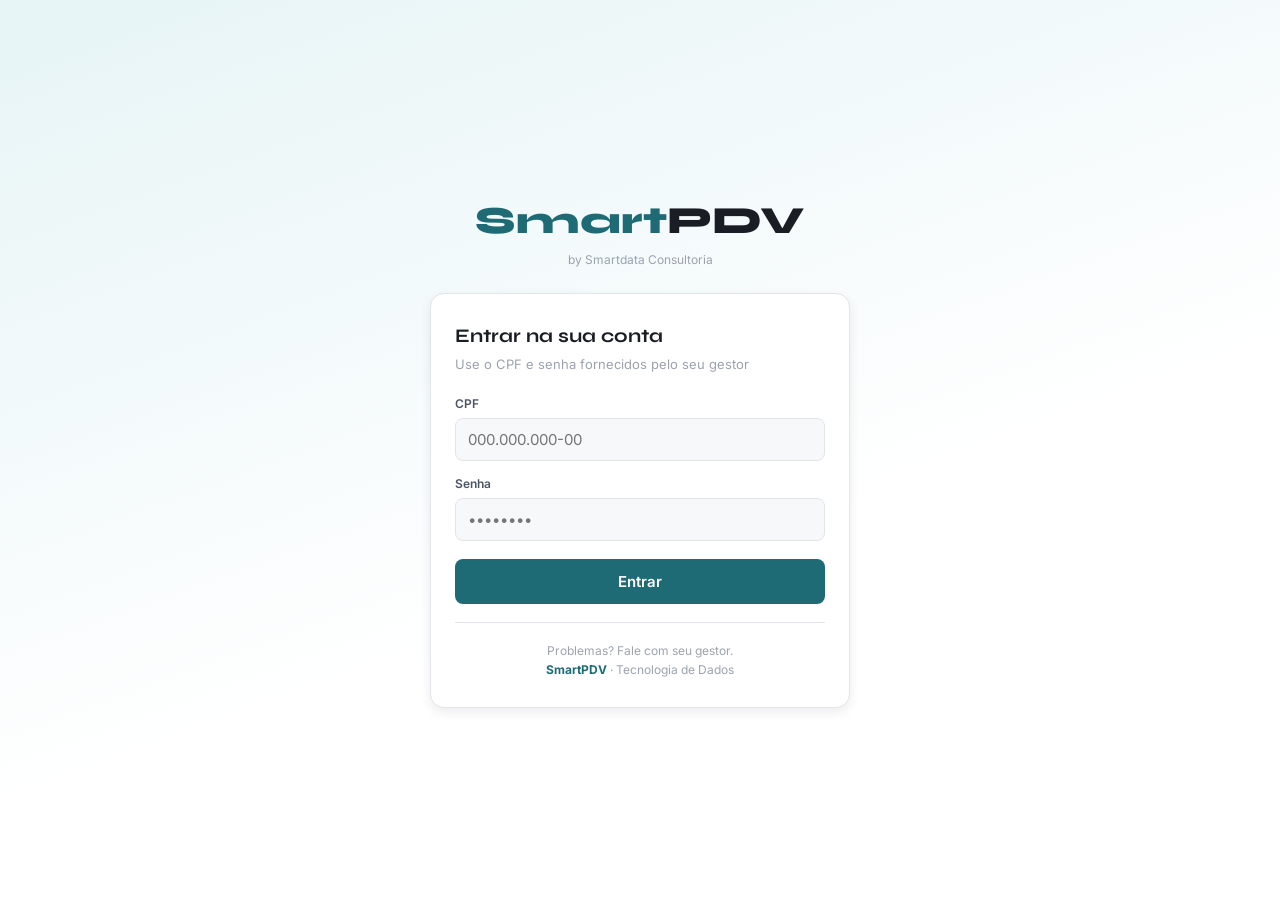
<file: index.html>
<!DOCTYPE html>
<html lang="pt-BR">
<head>
<meta charset="UTF-8">
<meta name="viewport" content="width=device-width, initial-scale=1.0, maximum-scale=1.0">
<meta name="theme-color" content="#ffffff">
<meta name="apple-mobile-web-app-capable" content="yes">
<meta name="apple-mobile-web-app-status-bar-style" content="default">
<link rel="manifest" href="manifest.json">
<link rel="icon" href="favicon.ico" type="image/x-icon">
<link rel="apple-touch-icon" href="assets/icons/icon-192.png">
<title>SmartPDV — by Smartdata</title>
<link href="https://fonts.googleapis.com/css2?family=Syne:wght@400;600;700;800&family=DM+Mono:wght@400;500&family=Inter:wght@300;400;500;600&display=swap" rel="stylesheet">
<link rel="stylesheet" href="assets/css/app.css">
</head>
<body>

<!-- LOADING -->
<div id="overlay-loading">
  <div class="loading-logo"><span>Smart</span>PDV</div>
  <div class="spin"></div>
  <div class="loading-txt">Carregando...</div>
</div>

<!-- TOAST -->
<div id="toast"></div>

<!-- ═══════════════════════════════════════════
     LOGIN
═══════════════════════════════════════════ -->
<div id="sc-login" class="login-wrap">
  <div class="login-logo">
    <div class="login-logo-text"><span>Smart</span>PDV</div>
    <div class="login-tagline">by Smartdata Consultoria</div>
  </div>
  <div class="login-card">
    <div class="login-title">Entrar na sua conta</div>
    <div class="login-sub">Use o CPF e senha fornecidos pelo seu gestor</div>
    <div class="login-field">
      <label>CPF</label>
      <input type="text" id="login-cpf" placeholder="000.000.000-00" inputmode="numeric" maxlength="14">
    </div>
    <div class="login-field">
      <label>Senha</label>
      <input type="password" id="login-senha" placeholder="••••••••">
    </div>
    <button class="login-btn" onclick="fazerLogin()">Entrar</button>
    <div class="login-loading" id="login-loading">⏳ Verificando...</div>
    <div class="login-error" id="login-error">CPF ou senha incorretos.</div>
    <div class="login-divider"></div>
    <div class="login-footer">Problemas? Fale com seu gestor.<br><strong style="color:var(--brand)">SmartPDV</strong> · Tecnologia de Dados</div>
  </div>
</div>

<!-- ═══════════════════════════════════════════
     HOME
═══════════════════════════════════════════ -->
<div id="sc-home" class="screen">
  <div class="header">
    <div style="max-width:var(--max-w);margin:0 auto;width:100%">
      <div class="header-top">
        <div class="logo"><span>Smart</span>PDV</div>
        <button class="btn btn-sm btn-ghost" onclick="fazerLogout()">Sair</button>
      </div>
      <div class="h-row">
        <div>
          <div class="h-greeting" id="greeting">Bom dia!</div>
          <div class="h-promotor" id="home-promotor-nome"></div>
          <div class="h-sub" id="hdate">—</div>
        </div>
        <div class="h-time" id="hclock">--:--</div>
      </div>
      <div class="loja-pill" onclick="abrirSeletorLoja()" id="loja-pill-home">
        <span>🏪</span>
        <span id="loja-header">Selecionar loja</span>
        <span class="loja-pill-arrow">▾</span>
      </div>
      <div id="seletor-lojas" style="display:none"></div>
    </div>
  </div>

  <div class="screen-body">
    <!-- Meta do mês — acesso à tela de Desempenho -->
    <div class="res-card" id="home-meta-card" onclick="navTo('desempenho')">
      <div class="res-card-head">
        <div class="res-card-title">🎯 Meta do mês</div>
        <span class="badge b-neutral">Ver →</span>
      </div>
      <div class="res-card-body" id="home-meta-resumo">
        <div style="font-size:12px;color:var(--text3)">Carregando...</div>
      </div>
    </div>

    <!-- Bônus por produto — acesso à tela de Bônus -->
    <div class="res-card" id="home-bonus-card" onclick="navTo('bonus')" style="display:none">
      <div class="res-card-head">
        <div class="res-card-title">🎁 Bônus por produto</div>
        <span class="badge b-neutral">Ver →</span>
      </div>
      <div class="res-card-body" id="home-bonus-resumo">
        <div style="font-size:12px;color:var(--text3)">Carregando...</div>
      </div>
    </div>

    <!-- Resumo rápido do dia -->
    <div class="card" style="padding:0;overflow:hidden">
      <div style="padding:10px 14px">
        <div class="metrics m4">
          <div class="metric" style="padding:8px"><div class="metric-n brand" id="home-est-alert">—</div><div class="metric-l">Alertas</div></div>
          <div class="metric" style="padding:8px"><div class="metric-n red" id="home-av">—</div><div class="metric-l">Avarias</div></div>
          <div class="metric" style="padding:8px"><div class="metric-n green" id="home-expo-pct">—</div><div class="metric-l">Checklist</div></div>
          <div class="metric" style="padding:8px"><div class="metric-n purple" id="home-op">—</div><div class="metric-l">Oportunid.</div></div>
        </div>
      </div>
    </div>

    <!-- Top produtos vendidos -->
    <div class="card">
      <div style="display:flex;justify-content:space-between;align-items:center;margin-bottom:10px">
        <div class="ct" style="margin:0">🔥 Top vendidos</div>
        <span style="font-size:10px;color:var(--text3)">Últimos 30 dias</span>
      </div>
      <div id="home-top-vendidos">
        <div style="font-size:12px;color:var(--text3);text-align:center;padding:16px">Carregando...</div>
      </div>
    </div>

    <!-- Produtos sem giro -->
    <div class="card">
      <div style="display:flex;justify-content:space-between;align-items:center;margin-bottom:10px">
        <div class="ct" style="margin:0">🐌 Sem giro</div>
        <span style="font-size:10px;color:var(--text3)">Últimos 30 dias</span>
      </div>
      <div id="home-sem-giro">
        <div style="font-size:12px;color:var(--text3);text-align:center;padding:16px">Carregando...</div>
      </div>
    </div>

    <!-- Cards resumo -->
    <div class="res-card">
      <div class="res-card-head" onclick="navTo('checklist')">
        <div class="res-card-title">✅ Checklist do dia</div>
        <span class="badge b-neutral">Ver →</span>
      </div>
      <div class="res-card-body">
        <div style="display:flex;align-items:center;gap:10px">
          <div style="flex:1"><div class="pbar"><div class="pfill" id="home-check-bar" style="width:0%;background:var(--green)"></div></div></div>
          <div class="mono" style="font-size:13px;font-weight:500;color:var(--green)" id="home-check-val">0%</div>
        </div>
        <div style="font-size:12px;color:var(--text2);margin-top:5px" id="home-check-txt">Nenhum item marcado</div>
      </div>
    </div>

    <div class="res-card">
      <div class="res-card-head" onclick="navTo('estoque')">
        <div class="res-card-title">📦 Estoque & Preços</div>
        <span class="badge b-neutral">Ver →</span>
      </div>
      <div class="res-card-body" id="home-est-body">
        <div style="font-size:12px;color:var(--text3)">Nenhum registro hoje.</div>
      </div>
    </div>

    <div class="res-card">
      <div class="res-card-head" onclick="navTo('avarias')">
        <div class="res-card-title">⚠️ Avarias</div>
        <span class="badge b-neutral">Ver →</span>
      </div>
      <div class="res-card-body" id="home-av-body">
        <div style="font-size:12px;color:var(--text3)">Nenhuma avaria.</div>
      </div>
    </div>

    <div class="res-card">
      <div class="res-card-head" onclick="navTo('oportunidades')">
        <div class="res-card-title">💡 Oportunidades</div>
        <span class="badge b-neutral">Ver →</span>
      </div>
      <div class="res-card-body" id="home-op-body">
        <div style="font-size:12px;color:var(--text3)">Nenhuma oportunidade.</div>
      </div>
    </div>
  </div>
</div>

<!-- ═══════════════════════════════════════════
     ESTOQUE
═══════════════════════════════════════════ -->
<div id="sc-estoque" class="screen">
  <div class="header">
    <div style="max-width:var(--max-w);margin:0 auto;width:100%">
      <div class="header-top"><div class="logo"><span>Smart</span>PDV</div><div class="h-time" id="clk-est">--:--</div></div>
      <div class="h-row"><div><div class="h-title">Estoque & Preço</div><div class="h-sub" id="loja-est">—</div></div></div>
    </div>
  </div>
  <div class="screen-body">
    <div id="banner-nao-salvo" class="alert-banner amber" style="display:none">
      <div style="display:flex;align-items:center;gap:8px">
        <span style="font-size:16px">⚠️</span>
        <div>
          <div style="font-size:12px;font-weight:700;color:var(--amber)">Dados não salvos!</div>
          <div style="font-size:11px;color:var(--text2)">Salve antes de fechar.</div>
        </div>
      </div>
      <button onclick="salvarEstoque()" class="btn btn-sm" style="background:var(--amber);color:#000">💾 Salvar</button>
    </div>
    <div class="ibox ibox-blue">💡 Lance o estoque e o preço praticado para cada produto. Dados sincronizados com Supabase.</div>
    <div id="lista-est"></div>
    <div id="est-ja-salvo" style="display:none">
      <div class="ibox ibox-green">✅ <strong>Estoque já salvo hoje!</strong> Você poderá lançar novamente amanhã.</div>
    </div>
    <div id="est-acoes">
      <div style="display:flex;gap:8px">
        <button class="btn btn-p" style="flex:1" onclick="salvarEstoque()">Salvar estoque & preços</button>
        <button class="btn btn-o" onclick="editarLancamento()">✏️ Corrigir</button>
      </div>
    </div>
  </div>
</div>

<!-- ═══════════════════════════════════════════
     CHECKLIST
═══════════════════════════════════════════ -->
<div id="sc-checklist" class="screen">
  <div class="header">
    <div style="max-width:var(--max-w);margin:0 auto;width:100%">
      <div class="header-top"><div class="logo"><span>Smart</span>PDV</div></div>
      <div class="h-row"><div><div class="h-title">Checklist do Dia</div><div class="h-sub" id="loja-check">—</div></div></div>
    </div>
  </div>
  <div class="screen-body">
    <div class="card">
      <div class="ring-wrap">
        <div class="ring">
          <svg class="ring-svg" viewBox="0 0 64 64" width="64" height="64">
            <circle class="ring-bg" cx="32" cy="32" r="27"/>
            <circle class="ring-fill" id="ring-fill" cx="32" cy="32" r="27" stroke-dasharray="169.6" stroke-dashoffset="169.6"/>
            <text class="ring-text" x="32" y="33" id="ring-pct-text">0%</text>
          </svg>
        </div>
        <div class="ring-info">
          <div class="ring-pct" id="ring-pct">0%</div>
          <div class="ring-lbl" id="ring-lbl">0 de 0 tarefas concluídas</div>
          <div style="margin-top:6px"><button class="btn btn-sm btn-ghost" onclick="salvarChecklist()">💾 Salvar progresso</button></div>
        </div>
      </div>
    </div>

    <div class="card"><div class="ct">📍 Presença e chegada</div>
      <div class="ci" onclick="tgl(this)"><div class="cb"></div><span class="ci-label">Check-in realizado na loja</span></div>
      <div class="ci" onclick="tgl(this)"><div class="cb"></div><span class="ci-label">Uniformizado e com crachá</span></div>
      <div class="ci" onclick="tgl(this)"><div class="cb"></div><span class="ci-label">Apresentou-se ao responsável da loja</span></div>
    </div>
    <div class="card"><div class="ct">🛒 Merchandising e exposição</div>
      <div class="ci" onclick="tgl(this)"><div class="cb"></div><span class="ci-label">Produtos expostos no ponto natural</span></div>
      <div class="ci" onclick="tgl(this)"><div class="cb"></div><span class="ci-label">Precificação física confere com sistema</span></div>
      <div class="ci" onclick="tgl(this)"><div class="cb"></div><span class="ci-label">Ponto extra ativado (se aplicável)</span></div>
      <div class="ci" onclick="tgl(this)"><div class="cb"></div><span class="ci-label">Material de PDV posicionado corretamente</span></div>
      <div class="ci" onclick="tgl(this)"><div class="cb"></div><span class="ci-label">Frente de gôndola organizada (facing)</span></div>
      <div class="ci" onclick="tgl(this)"><div class="cb"></div><span class="ci-label">Produtos sem validade vencida nas prateleiras</span></div>
    </div>
    <div class="card"><div class="ct">📦 Estoque e reposição</div>
      <div class="ci" onclick="tgl(this)"><div class="cb"></div><span class="ci-label">Estoque no sistema lançado</span></div>
      <div class="ci" onclick="tgl(this)"><div class="cb"></div><span class="ci-label">Estoque no depósito verificado</span></div>
      <div class="ci" onclick="tgl(this)"><div class="cb"></div><span class="ci-label">Produtos repostos no ponto de venda</span></div>
      <div class="ci" onclick="tgl(this)"><div class="cb"></div><span class="ci-label">Ruptura registrada (se houver)</span></div>
    </div>
    <div class="card"><div class="ct">📸 Evidências e registro</div>
      <div class="ci" onclick="tgl(this)"><div class="cb"></div><span class="ci-label">Foto do ponto natural tirada</span></div>
      <div class="ci" onclick="tgl(this)"><div class="cb"></div><span class="ci-label">Foto do ponto extra tirada (se houver)</span></div>
      <div class="ci" onclick="tgl(this)"><div class="cb"></div><span class="ci-label">Preços de concorrentes pesquisados</span></div>
      <div class="ci" onclick="tgl(this)"><div class="cb"></div><span class="ci-label">Avarias registradas (se houver)</span></div>
    </div>
    <div class="card"><div class="ct">🤝 Relacionamento</div>
      <div class="ci" onclick="tgl(this)"><div class="cb"></div><span class="ci-label">Conversou com gerente/comprador</span></div>
      <div class="ci" onclick="tgl(this)"><div class="cb"></div><span class="ci-label">Oportunidades identificadas registradas</span></div>
      <div class="ci" onclick="tgl(this)"><div class="cb"></div><span class="ci-label">Próxima visita agendada</span></div>
    </div>
    <button class="btn btn-p" onclick="salvarChecklist()">Salvar checklist</button>
  </div>
</div>

<!-- ═══════════════════════════════════════════
     CONCORRENTES
═══════════════════════════════════════════ -->
<div id="sc-concorrentes" class="screen" style="display:none!important;visibility:hidden;pointer-events:none">
  <div class="header">
    <div style="max-width:var(--max-w);margin:0 auto;width:100%">
      <div class="header-top"><div class="logo"><span>Smart</span>PDV</div></div>
      <div class="h-row"><div><div class="h-title">Concorrentes</div><div class="h-sub" id="loja-conc">—</div></div></div>
    </div>
  </div>
  <div class="screen-body">
    <div class="ibox ibox-blue">🏁 Registre os preços dos concorrentes. O diferencial é calculado automaticamente.</div>
    <div id="lista-conc"></div>
    <button class="btn btn-p" onclick="salvarConcorrentes()">Salvar preços concorrentes</button>
  </div>
</div>

<!-- ═══════════════════════════════════════════
     AVARIAS
═══════════════════════════════════════════ -->
<div id="sc-avarias" class="screen">
  <div class="header">
    <div style="max-width:var(--max-w);margin:0 auto;width:100%">
      <div class="header-top"><div class="logo"><span>Smart</span>PDV</div></div>
      <div class="h-row"><div><div class="h-title">Avarias</div><div class="h-sub" id="loja-av">—</div></div></div>
    </div>
  </div>
  <div class="screen-body">
    <div class="card">
      <div class="ct">Registrar avaria</div>
      <div class="field"><label>Produto</label><select id="av-produto"><option value="">Selecione o produto</option></select></div>
      <div class="metrics m2" style="margin-bottom:12px">
        <div class="field" style="margin:0"><label>Qtd. avariada</label><input type="number" id="av-qty" placeholder="0" min="1" inputmode="numeric"></div>
        <div class="field" style="margin:0">
          <label>Tipo</label>
          <select id="av-tipo">
            <option value="">Selecione</option>
            <option>Embalagem danificada</option>
            <option>Produto vencido</option>
            <option>Produto amassado</option>
            <option>Vazamento</option>
            <option>Produto aberto</option>
            <option>Outro</option>
          </select>
        </div>
      </div>
      <div class="field"><label>Observação</label><textarea id="av-obs" placeholder="Descreva a avaria..."></textarea></div>
      <div class="field">
        <label>Foto da avaria</label>
        <div class="foto-area" onclick="document.getElementById('av-foto-input').click()">
          <div id="av-foto-preview" class="foto-placeholder">📷 Toque para tirar foto</div>
          <input type="file" id="av-foto-input" accept="image/*" capture="environment" style="display:none" onchange="previewFoto(this,'av-foto-preview')">
        </div>
      </div>
      <button class="btn btn-danger" onclick="salvarAvaria()">Registrar avaria</button>
    </div>
    <div class="card">
      <div class="ct">Avarias registradas hoje</div>
      <div id="lista-avarias"><div style="font-size:12px;color:var(--text3);text-align:center;padding:12px">Nenhuma avaria hoje.</div></div>
    </div>
  </div>
</div>

<!-- ═══════════════════════════════════════════
     DESEMPENHO
═══════════════════════════════════════════ -->
<div id="sc-desempenho" class="screen">
  <div class="header">
    <div style="max-width:var(--max-w);margin:0 auto;width:100%">
      <div class="header-top"><div class="logo"><span>Smart</span>PDV</div></div>
      <div class="h-row"><div><div class="h-title">Desempenho</div><div class="h-sub" id="loja-desemp">—</div></div></div>
    </div>
  </div>
  <div class="screen-body">

    <!-- Sem meta cadastrada -->
    <div class="card hidden" id="desemp-sem-meta">
      <div class="ibox ibox-amber" style="margin:0">
        Nenhuma meta cadastrada para esta loja neste mês. Fale com seu gestor para definir a meta mensal.
      </div>
      <div style="margin-top:12px">
        <div class="ct" style="margin-bottom:4px">Projeção atual (baseada no que você lançou)</div>
        <div class="metric-n green" id="desemp-proj-fim" style="font-size:1.4rem">R$ —</div>
      </div>
    </div>

    <!-- Com meta cadastrada -->
    <div id="desemp-com-meta" class="hidden">
      <div class="card" style="padding:0;overflow:hidden">
        <div style="padding:14px 14px 10px;border-bottom:1px solid var(--border)">
          <div style="display:flex;justify-content:space-between;align-items:center;margin-bottom:10px">
            <div class="ct" style="margin:0">Meta do mês</div>
            <div id="desemp-status-badge"></div>
          </div>
          <div class="metrics m2" style="margin-bottom:10px">
            <div class="metric"><div class="metric-label">Meta</div><div class="metric-n" id="desemp-meta-val">R$ —</div></div>
            <div class="metric"><div class="metric-label">Realizado</div><div class="metric-n green" id="desemp-real-val">R$ —</div></div>
          </div>
          <div style="display:flex;align-items:center;gap:8px;margin-bottom:8px">
            <div class="pbar" style="flex:1;margin:0"><div class="pfill" id="desemp-bar" style="width:0%"></div></div>
            <span class="mono pct-label" id="desemp-pct">0%</span>
          </div>
          <div class="meta-detail-box">
            <div><div class="meta-detail-label">Precisa vender/dia</div><div class="mono" style="font-size:16px;font-weight:700;color:var(--brand)" id="desemp-dia">R$ —</div></div>
            <div style="text-align:right"><div class="meta-detail-label">Falta para meta</div><div class="mono" style="font-size:13px;font-weight:600;color:var(--red)" id="desemp-falta">R$ —</div></div>
          </div>
        </div>
        <div style="padding:10px 14px;text-align:center">
          <span style="font-size:11px;color:var(--text3)" id="desemp-dias-restantes">—</span>
        </div>
      </div>

      <div class="card">
        <div class="ct">Projeção de fim do mês</div>
        <div class="metric-n green" style="font-size:1.6rem" id="desemp-proj-fim-card">R$ —</div>
        <div style="font-size:11px;color:var(--text3);margin-top:6px">Calculada com base no ritmo de vendas lançado até agora.</div>
      </div>
    </div>

    <div class="ibox ibox-blue">
      💡 Este número é calculado automaticamente a partir da <strong>quantidade vendida</strong> que você lança na tela de Estoque. Não precisa preencher nada aqui.
    </div>
  </div>
</div>

<!-- ═══════════════════════════════════════════
     BÔNUS POR PRODUTO
═══════════════════════════════════════════ -->
<div id="sc-bonus" class="screen">
  <div class="header">
    <div style="max-width:var(--max-w);margin:0 auto;width:100%">
      <div class="header-top"><div class="logo"><span>Smart</span>PDV</div></div>
      <div class="h-row"><div><div class="h-title">🎁 Bônus por produto</div><div class="h-sub">Campanhas do mês</div></div></div>
    </div>
  </div>
  <div class="screen-body">
    <div class="ibox ibox-blue">
      💡 Some tudo que você vender deste produto, em <strong>qualquer loja</strong> que você atende. O bônus é calculado automaticamente.
    </div>
    <div id="lista-bonus">
      <div style="font-size:12px;color:var(--text3);text-align:center;padding:16px">Carregando...</div>
    </div>
  </div>
</div>

<!-- ═══════════════════════════════════════════
     OPORTUNIDADES
═══════════════════════════════════════════ -->
<div id="sc-oportunidades" class="screen">
  <div class="header">
    <div style="max-width:var(--max-w);margin:0 auto;width:100%">
      <div class="header-top"><div class="logo"><span>Smart</span>PDV</div></div>
      <div class="h-row"><div><div class="h-title">Oportunidades</div><div class="h-sub" id="loja-op">—</div></div></div>
    </div>
  </div>
  <div class="screen-body">
    <div class="card">
      <div class="ct">Nova oportunidade</div>
      <div class="field"><label>Tipo</label>
        <select id="op-tipo">
          <option value="">Selecione</option>
          <option>Sugestão de cadastro de produto</option>
          <option>Promoção</option>
          <option>Ação pontual</option>
          <option>Negociação de espaço</option>
          <option>Ativação de ponto extra</option>
          <option>Outro</option>
        </select>
      </div>
      <div class="field"><label>Produto / Categoria</label><input type="text" id="op-produto" placeholder="Qual produto ou categoria?"></div>
      <div class="field"><label>Descrição</label><textarea id="op-desc" placeholder="Descreva a oportunidade..."></textarea></div>
      <div class="field"><label>Prioridade</label>
        <select id="op-prioridade">
          <option value="media">Média</option>
          <option value="alta">Alta</option>
          <option value="baixa">Baixa</option>
        </select>
      </div>
      <button class="btn btn-p" onclick="addOportunidade()">Registrar oportunidade</button>
    </div>
    <div id="lista-op"></div>
  </div>
</div>

<!-- ═══════════════════════════════════════════
     CONFIGURAÇÕES
═══════════════════════════════════════════ -->
<div id="sc-config" class="screen">
  <div class="header">
    <div style="max-width:var(--max-w);margin:0 auto;width:100%">
      <div class="header-top">
        <div class="logo"><span>Smart</span>PDV</div>
        <button onclick="fazerLogout()" class="btn btn-sm btn-danger">Sair</button>
      </div>
      <div class="h-row"><div><div class="h-title">Configurações</div><div class="h-sub" id="cfg-usuario-logado">—</div></div></div>
    </div>
  </div>
  <div class="screen-body">
    <div class="card">
      <div class="ct">Meu perfil</div>
      <div class="field"><label>Meu nome</label><input type="text" id="cfg-nome" placeholder="Seu nome completo"></div>
    </div>

    <div class="card">
      <div class="ct">Minhas lojas <span style="font-size:10px;color:var(--text3);font-weight:400">(até 5)</span></div>
      <div id="lojas-lista" style="margin-bottom:12px"></div>
      <div class="subcard">
        <div class="section-label" style="margin-top:0">Nova loja</div>
        <div class="field"><label>Nome da loja</label><input type="text" id="nova-loja-nome" placeholder="Ex: Atacadão — Boa Viagem"></div>
        <div class="metrics m2" style="margin-bottom:0">
          <div class="field" style="margin:0"><label>Filial/Rede</label><input type="text" id="nova-loja-rede" placeholder="Filial Norte"></div>
          <div class="field" style="margin:0"><label>Cidade</label><input type="text" id="nova-loja-cidade" placeholder="Recife"></div>
        </div>
        <button class="btn btn-o" style="margin-top:10px" onclick="addLoja()">+ Adicionar loja</button>
      </div>
    </div>

    <div class="card">
      <div class="ct">Meta mensal</div>
      <div class="metrics m2" style="margin-bottom:12px">
        <div class="field" style="margin:0"><label>Meta do mês (R$)</label><input type="number" id="cfg-meta" placeholder="50000" inputmode="decimal" oninput="previewMeta()"></div>
        <div class="field" style="margin:0"><label>Realizado até hoje (R$)</label><input type="number" id="cfg-realizado" placeholder="18000" inputmode="decimal" oninput="previewMeta()"></div>
      </div>
      <div id="cfg-meta-preview" style="display:none" class="meta-preview-box">
        <div style="display:flex;justify-content:space-between;align-items:center;margin-bottom:6px">
          <span style="font-size:11px;color:var(--text3)">Precisa vender por dia</span>
          <span class="mono" style="font-size:15px;font-weight:700;color:var(--brand)" id="cfg-meta-dia">R$ —</span>
        </div>
        <div class="meta-bar-wrap" style="margin:0">
          <div class="meta-lbl"><span>Progresso</span><span id="cfg-meta-pct">0%</span></div>
          <div class="meta-bar"><div class="meta-fill" id="cfg-meta-bar" style="width:0%"></div></div>
        </div>
      </div>
      <button class="btn btn-p" onclick="salvarPerfil()">Salvar perfil e meta</button>
    </div>

    <div class="card">
      <div class="ct">Cadastro de produtos</div>
      <div class="ibox ibox-blue" style="margin:0 0 12px">Produtos cadastrados aparecem em Estoque, Avarias e Concorrentes.</div>
      <div class="subcard" style="margin-bottom:12px">
        <div class="section-label" style="margin-top:0">Novo produto</div>
        <div class="field"><label>Nome do produto</label><input type="text" id="np-nome" placeholder="Ex: Produto A — 500ml"></div>
        <div class="metrics m2" style="margin-bottom:10px">
          <div class="field" style="margin:0"><label>SKU / Código</label><input type="text" id="np-sku" placeholder="SKU-001"></div>
          <div class="field" style="margin:0"><label>Estoque mínimo</label><input type="number" id="np-minimo" placeholder="20" inputmode="numeric"></div>
        </div>
        <div class="field"><label>Fornecedor</label><input type="text" id="np-fornecedor" placeholder="Distribuidora ABC"></div>
        <div class="field"><label>Preço sugerido (R$)</label><input type="text" id="np-preco" placeholder="0,00" inputmode="decimal"></div>
        <div class="field"><label>Lojas onde é vendido</label>
          <div id="np-lojas-check" style="display:flex;flex-direction:column;gap:6px;margin-top:4px">
            <div style="font-size:12px;color:var(--text3);font-style:italic">Cadastre lojas primeiro.</div>
          </div>
        </div>
        <button class="btn btn-p" style="margin-top:6px" onclick="addProduto()">+ Adicionar produto</button>
      </div>
      <div id="lista-produtos-cfg"></div>
    </div>

    <div class="card">
      <div class="ct">Similares — concorrentes</div>
      <div class="ibox ibox-blue" style="margin:0 0 12px">Para cada produto, cadastre o similar do concorrente.</div>
      <div class="subcard" style="margin-bottom:12px">
        <div class="section-label" style="margin-top:0">Novo similar</div>
        <div class="field"><label>Produto próprio</label><select id="nc-meu-produto"><option value="">Selecione</option></select></div>
        <div class="field"><label>Empresa concorrente</label><input type="text" id="nc-empresa" placeholder="Ex: Concorrente A"></div>
        <div class="field"><label>Produto similar</label><input type="text" id="nc-similar" placeholder="Ex: Marca X — 500ml"></div>
        <button class="btn btn-p" onclick="addConcorrente()">+ Adicionar similar</button>
      </div>
      <div id="lista-conc-cfg"></div>
    </div>
  </div>
</div>

<!-- ═══════════════════════════════════════════
     NAV
═══════════════════════════════════════════ -->
<nav class="nav" id="main-nav">
  <button class="ni" id="ni-home"         onclick="navTo('home')">        <span class="ni-icon">🏠</span>Início</button>
  <button class="ni" id="ni-estoque"      onclick="navTo('estoque')">     <span class="ni-icon">📦</span>Estoque</button>
  <button class="ni" id="ni-checklist"    onclick="navTo('checklist')">   <span class="ni-icon">✅</span>Check</button>
  <button class="ni" id="ni-avarias"      onclick="navTo('avarias')">     <span class="ni-icon">⚠️</span>Avarias</button>
  <button class="ni" id="ni-config"       onclick="navTo('config')">      <span class="ni-icon">⚙️</span>Config</button>
</nav>

<script src="assets/js/app.js"></script>
</body>
</html>
</file>
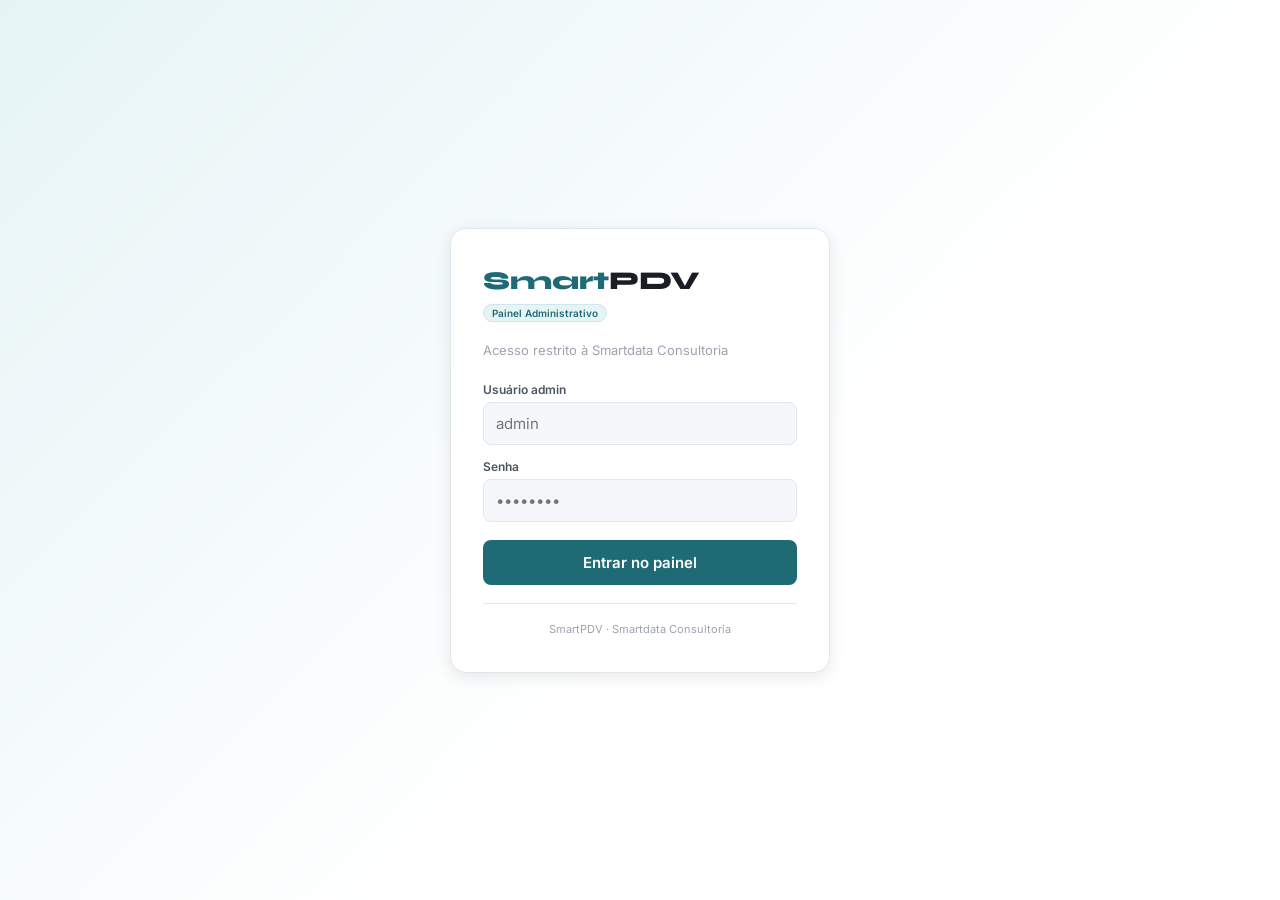
<file: admin (1).html>
<!DOCTYPE html>
<html lang="pt-BR">
<head>
<meta charset="UTF-8">
<meta name="viewport" content="width=device-width, initial-scale=1.0">
<title>SmartPDV · Painel Admin</title>
<link href="https://fonts.googleapis.com/css2?family=Syne:wght@600;700;800&family=Inter:wght@400;500;600&family=DM+Mono:wght@400;500&display=swap" rel="stylesheet">
<style>
/* ── Tokens ── */
:root {
  --brand:      #1F6B75;
  --brand-dark: #155860;
  --brand-bg:   #E6F4F6;
  --brand-mid:  #cce8ec;
  --bg:         #F0F3F7;
  --surface:    #FFFFFF;
  --surface2:   #F5F7FA;
  --border:     #E2E6ED;
  --border2:    #C8CDD6;
  --text:       #1A1D23;
  --text2:      #4B5563;
  --text3:      #9CA3AF;
  --green:      #16A34A;
  --green-bg:   #DCFCE7;
  --red:        #DC2626;
  --red-bg:     #FEE2E2;
  --amber:      #D97706;
  --amber-bg:   #FEF3C7;
  --shadow:     0 1px 3px rgba(0,0,0,.07), 0 1px 2px rgba(0,0,0,.04);
  --shadow-md:  0 4px 16px rgba(0,0,0,.09);
  --r:          12px;
  --r-sm:       8px;
}
*,*::before,*::after{box-sizing:border-box;margin:0;padding:0}
html{font-size:16px}
body{font-family:'Inter',sans-serif;background:var(--bg);color:var(--text);min-height:100vh;-webkit-font-smoothing:antialiased}
input,select,textarea,button{font-family:inherit}

/* ── Layout ── */
.shell { display:flex; min-height:100vh; }

/* ── Sidebar ── */
.sidebar {
  width: 240px; flex-shrink: 0;
  background: var(--surface);
  border-right: 1px solid var(--border);
  display: flex; flex-direction: column;
  position: sticky; top: 0; height: 100vh;
  overflow-y: auto;
}
.sb-logo {
  padding: 20px 20px 16px;
  border-bottom: 1px solid var(--border);
}
.sb-logo-text {
  font-family: 'Syne', sans-serif;
  font-size: 1.2rem; font-weight: 800;
}
.sb-logo-text span { color: var(--brand); }
.sb-badge {
  display: inline-block; margin-top: 4px;
  background: var(--brand-bg); color: var(--brand);
  font-size: 10px; font-weight: 600;
  padding: 2px 8px; border-radius: 20px;
  border: 1px solid var(--brand-mid);
}
.sb-nav { padding: 12px 10px; flex: 1; }
.sb-section { font-size: 10px; font-weight: 700; color: var(--text3); text-transform: uppercase; letter-spacing: .06em; padding: 8px 10px 4px; }
.sb-item {
  display: flex; align-items: center; gap: 10px;
  padding: 9px 10px; border-radius: var(--r-sm);
  font-size: 13px; font-weight: 500; color: var(--text2);
  cursor: pointer; transition: all .15s; margin-bottom: 2px;
  border: none; background: none; width: 100%; text-align: left;
}
.sb-item:hover { background: var(--surface2); color: var(--text); }
.sb-item.active { background: var(--brand-bg); color: var(--brand); font-weight: 600; }
.sb-item .sb-icon { font-size: 16px; width: 20px; text-align: center; flex-shrink: 0; }
.sb-footer {
  padding: 14px 20px;
  border-top: 1px solid var(--border);
  font-size: 12px; color: var(--text3);
}
.sb-footer strong { color: var(--brand); }

/* ── Main ── */
.main { flex: 1; display: flex; flex-direction: column; overflow: hidden; }
.topbar {
  background: var(--surface);
  border-bottom: 1px solid var(--border);
  padding: 14px 28px;
  display: flex; align-items: center; justify-content: space-between;
  position: sticky; top: 0; z-index: 50;
}
.topbar-title { font-family: 'Syne', sans-serif; font-size: 1.1rem; font-weight: 700; }
.topbar-right { display: flex; align-items: center; gap: 10px; }
.admin-badge {
  background: var(--brand-bg); color: var(--brand);
  font-size: 11px; font-weight: 600;
  padding: 3px 10px; border-radius: 20px;
  border: 1px solid var(--brand-mid);
}
.content { padding: 24px 28px; flex: 1; overflow-y: auto; }

/* ── Toast ── */
#toast {
  position: fixed; top: 20px; right: 20px; z-index: 9999;
  background: var(--text); color: #fff;
  padding: 10px 18px; border-radius: 20px;
  font-size: 13px; font-weight: 500;
  opacity: 0; pointer-events: none;
  transition: opacity .25s;
  box-shadow: var(--shadow-md);
}
#toast.show { opacity: 1; }
#toast.green { background: var(--green); }
#toast.red   { background: var(--red); }

/* ── Page header ── */
.page-header { display: flex; align-items: center; justify-content: space-between; margin-bottom: 20px; }
.page-title { font-family: 'Syne', sans-serif; font-size: 1.3rem; font-weight: 700; }
.page-sub { font-size: 13px; color: var(--text3); margin-top: 2px; }

/* ── Stats row ── */
.stats-row { display: grid; grid-template-columns: repeat(auto-fit, minmax(160px, 1fr)); gap: 12px; margin-bottom: 24px; }
.stat-card {
  background: var(--surface); border: 1px solid var(--border);
  border-radius: var(--r); padding: 16px;
  box-shadow: var(--shadow);
}
.stat-n { font-family: 'DM Mono', monospace; font-size: 1.8rem; font-weight: 600; color: var(--brand); line-height: 1; }
.stat-l { font-size: 12px; color: var(--text3); margin-top: 4px; }

/* ── Card ── */
.card {
  background: var(--surface); border: 1px solid var(--border);
  border-radius: var(--r); box-shadow: var(--shadow);
  margin-bottom: 16px; overflow: hidden;
}
.card-head {
  display: flex; align-items: center; justify-content: space-between;
  padding: 14px 18px;
  border-bottom: 1px solid var(--border);
}
.card-title { font-size: 14px; font-weight: 600; }
.card-body { padding: 18px; }

/* ── Form ── */
.form-grid { display: grid; gap: 14px; }
.form-grid.g2 { grid-template-columns: 1fr 1fr; }
.form-grid.g3 { grid-template-columns: 1fr 1fr 1fr; }
.field { display: flex; flex-direction: column; gap: 5px; }
.field label { font-size: 12px; font-weight: 600; color: var(--text2); }
.field input, .field select, .field textarea {
  padding: 9px 12px;
  border: 1.5px solid var(--border);
  border-radius: var(--r-sm);
  font-size: 14px; color: var(--text);
  background: var(--surface2); outline: none;
  transition: border-color .15s;
}
.field input:focus, .field select:focus { border-color: var(--brand); background: #fff; }
.field-hint { font-size: 11px; color: var(--text3); margin-top: 2px; }

/* ── Buttons ── */
.btn {
  display: inline-flex; align-items: center; justify-content: center; gap: 6px;
  padding: 9px 16px; border-radius: var(--r-sm);
  font-size: 13px; font-weight: 600; border: none;
  cursor: pointer; transition: all .15s;
}
.btn:active { transform: scale(.98); }
.btn-primary { background: var(--brand); color: #fff; }
.btn-primary:hover { background: var(--brand-dark); }
.btn-ghost { background: var(--surface2); color: var(--text2); border: 1px solid var(--border); }
.btn-ghost:hover { background: var(--border); }
.btn-danger { background: var(--red-bg); color: var(--red); border: 1px solid #fca5a5; }
.btn-sm { padding: 5px 11px; font-size: 12px; }
.btn-full { width: 100%; }

/* ── Table ── */
.table-wrap { overflow-x: auto; }
table { width: 100%; border-collapse: collapse; font-size: 13px; }
thead tr { background: var(--surface2); }
th { padding: 10px 14px; text-align: left; font-size: 11px; font-weight: 700; color: var(--text3); text-transform: uppercase; letter-spacing: .04em; border-bottom: 1px solid var(--border); white-space: nowrap; }
td { padding: 11px 14px; border-bottom: 1px solid var(--border); color: var(--text2); vertical-align: middle; }
tr:last-child td { border-bottom: none; }
tr:hover td { background: var(--surface2); }
.mono { font-family: 'DM Mono', monospace; }

/* ── Badges ── */
.badge { display: inline-flex; align-items: center; font-size: 11px; font-weight: 600; padding: 3px 9px; border-radius: 20px; }
.b-green  { background: var(--green-bg);  color: var(--green); }
.b-brand  { background: var(--brand-bg);  color: var(--brand); }
.b-amber  { background: var(--amber-bg);  color: var(--amber); }
.b-red    { background: var(--red-bg);    color: var(--red); }
.b-gray   { background: var(--surface2);  color: var(--text3); border: 1px solid var(--border); }

/* ── Empty state ── */
.empty { text-align: center; padding: 40px 20px; color: var(--text3); font-size: 13px; }
.empty-icon { font-size: 2rem; margin-bottom: 8px; }

/* ── Tabs ── */
.tabs { display: flex; gap: 4px; margin-bottom: 16px; background: var(--surface2); padding: 4px; border-radius: var(--r-sm); border: 1px solid var(--border); width: fit-content; }
.tab { padding: 7px 16px; border-radius: 6px; font-size: 13px; font-weight: 500; color: var(--text3); cursor: pointer; border: none; background: none; transition: all .15s; }
.tab.active { background: var(--surface); color: var(--brand); font-weight: 600; box-shadow: var(--shadow); }

/* ── Login admin ── */
#admin-login {
  min-height: 100vh; display: flex;
  align-items: center; justify-content: center;
  background: linear-gradient(135deg, var(--brand-bg) 0%, #fff 60%);
}
.login-box {
  background: var(--surface); border: 1px solid var(--border);
  border-radius: 16px; padding: 36px 32px;
  width: 100%; max-width: 380px;
  box-shadow: var(--shadow-md);
}
.login-logo { font-family: 'Syne', sans-serif; font-size: 1.6rem; font-weight: 800; margin-bottom: 4px; }
.login-logo span { color: var(--brand); }
.login-sub { font-size: 13px; color: var(--text3); margin-bottom: 24px; }
.login-field { margin-bottom: 14px; }
.login-field label { display: block; font-size: 12px; font-weight: 600; color: var(--text2); margin-bottom: 5px; }
.login-field input { width: 100%; padding: 11px 12px; border: 1.5px solid var(--border); border-radius: var(--r-sm); font-size: 15px; background: var(--surface2); outline: none; transition: border-color .15s; }
.login-field input:focus { border-color: var(--brand); background: #fff; }
.login-btn { width: 100%; padding: 13px; background: var(--brand); color: #fff; border: none; border-radius: var(--r-sm); font-size: 15px; font-weight: 600; cursor: pointer; margin-top: 4px; }
.login-btn:hover { background: var(--brand-dark); }
.login-err { display: none; color: var(--red); font-size: 13px; text-align: center; margin-top: 8px; }

/* ── Divider ── */
.divider { height: 1px; background: var(--border); margin: 18px 0; }

/* ── Password copy row ── */
.pwd-row { display: flex; align-items: center; gap: 6px; }
.pwd-copy { cursor: pointer; font-size: 14px; opacity: .5; transition: opacity .15s; }
.pwd-copy:hover { opacity: 1; }

/* ── Responsive ── */
@media (max-width: 768px) {
  .sidebar { display: none; }
  .content { padding: 16px; }
  .topbar { padding: 12px 16px; }
  .form-grid.g2, .form-grid.g3 { grid-template-columns: 1fr; }
  .stats-row { grid-template-columns: repeat(2, 1fr); }
}
</style>
</head>
<body>

<!-- ══════════════════════ LOGIN ADMIN ══════════════════════ -->
<div id="admin-login">
  <div class="login-box">
    <div class="login-logo"><span>Smart</span>PDV</div>
    <div style="margin-bottom:20px">
      <span class="sb-badge">Painel Administrativo</span>
    </div>
    <div class="login-sub">Acesso restrito à Smartdata Consultoria</div>
    <div class="login-field">
      <label>Usuário admin</label>
      <input type="text" id="adm-user" placeholder="admin" autocomplete="off">
    </div>
    <div class="login-field">
      <label>Senha</label>
      <input type="password" id="adm-pass" placeholder="••••••••" onkeydown="if(event.key==='Enter') loginAdmin()">
    </div>
    <button class="login-btn" onclick="loginAdmin()">Entrar no painel</button>
    <div class="login-err" id="adm-err">Usuário ou senha incorretos.</div>
    <div class="divider"></div>
    <div style="font-size:11px;color:var(--text3);text-align:center">SmartPDV · Smartdata Consultoria</div>
  </div>
</div>

<!-- ══════════════════════ SHELL ══════════════════════ -->
<div class="shell" id="admin-shell" style="display:none">

  <!-- Sidebar -->
  <aside class="sidebar">
    <div class="sb-logo">
      <div class="sb-logo-text"><span>Smart</span>PDV</div>
      <div><span class="sb-badge">Admin</span></div>
    </div>
    <nav class="sb-nav">
      <div class="sb-section">Visão geral</div>
      <button class="sb-item active" onclick="navAdmin('dashboard')" id="nav-dashboard">
        <span class="sb-icon">📊</span> Dashboard
      </button>
      <div class="sb-section">Gestão</div>
      <button class="sb-item" onclick="navAdmin('empresas')" id="nav-empresas">
        <span class="sb-icon">🏢</span> Empresas
      </button>
      <button class="sb-item" onclick="navAdmin('promotores')" id="nav-promotores">
        <span class="sb-icon">👤</span> Promotores
      </button>
      <button class="sb-item" onclick="navAdmin('lojas')" id="nav-lojas">
        <span class="sb-icon">🏪</span> Lojas / PDVs
      </button>
      <button class="sb-item" onclick="navAdmin('produtos')" id="nav-produtos">
        <span class="sb-icon">📦</span> Produtos
      </button>
      <div class="sb-section">Sistema</div>
      <button class="sb-item" onclick="navAdmin('acessos')" id="nav-acessos">
        <span class="sb-icon">🔑</span> Acessos
      </button>
    </nav>
    <div class="sb-footer">
      <div>Logado como <strong>admin</strong></div>
      <div style="margin-top:6px">
        <button class="btn btn-ghost btn-sm" onclick="logoutAdmin()">Sair</button>
      </div>
    </div>
  </aside>

  <!-- Main -->
  <div class="main">
    <div class="topbar">
      <div class="topbar-title" id="topbar-title">Dashboard</div>
      <div class="topbar-right">
        <span class="admin-badge">Smartdata Admin</span>
        <button class="btn btn-ghost btn-sm" onclick="recarregarTudo()">↻ Atualizar</button>
      </div>
    </div>

    <div class="content">

      <!-- ── DASHBOARD ── -->
      <div id="pg-dashboard">
        <div class="page-header">
          <div>
            <div class="page-title">Visão geral</div>
            <div class="page-sub">Resumo de todos os clientes e promotores ativos</div>
          </div>
        </div>
        <div class="stats-row">
          <div class="stat-card"><div class="stat-n" id="st-empresas">—</div><div class="stat-l">Empresas ativas</div></div>
          <div class="stat-card"><div class="stat-n" id="st-promotores">—</div><div class="stat-l">Promotores cadastrados</div></div>
          <div class="stat-card"><div class="stat-n" id="st-lojas">—</div><div class="stat-l">Lojas / PDVs</div></div>
          <div class="stat-card"><div class="stat-n" id="st-produtos">—</div><div class="stat-l">Produtos cadastrados</div></div>
        </div>
        <div class="card">
          <div class="card-head"><div class="card-title">Empresas cadastradas</div></div>
          <div class="card-body" style="padding:0">
            <div class="table-wrap">
              <table>
                <thead><tr><th>Empresa</th><th>CNPJ</th><th>Promotores</th><th>Lojas</th><th>Status</th><th>Ações</th></tr></thead>
                <tbody id="dash-empresas-tbody"></tbody>
              </table>
            </div>
          </div>
        </div>
      </div>

      <!-- ── EMPRESAS ── -->
      <div id="pg-empresas" style="display:none">
        <div class="page-header">
          <div><div class="page-title">Empresas</div><div class="page-sub">Clientes da consultoria</div></div>
          <button class="btn btn-primary" onclick="toggleForm('form-empresa')">+ Nova empresa</button>
        </div>

        <div class="card" id="form-empresa" style="display:none">
          <div class="card-head"><div class="card-title">Nova empresa</div></div>
          <div class="card-body">
            <div class="form-grid g2" style="margin-bottom:14px">
              <div class="field"><label>Nome da empresa *</label><input type="text" id="emp-nome" placeholder="Ex: Distribuidora Fred"></div>
              <div class="field"><label>CNPJ</label><input type="text" id="emp-cnpj" placeholder="00.000.000/0001-00"></div>
            </div>
            <div class="form-grid g2" style="margin-bottom:16px">
              <div class="field"><label>Contato / responsável</label><input type="text" id="emp-contato" placeholder="Nome do responsável"></div>
              <div class="field"><label>E-mail</label><input type="text" id="emp-email" placeholder="email@empresa.com"></div>
            </div>
            <div style="display:flex;gap:8px">
              <button class="btn btn-primary" onclick="criarEmpresa()">Salvar empresa</button>
              <button class="btn btn-ghost" onclick="toggleForm('form-empresa')">Cancelar</button>
            </div>
          </div>
        </div>

        <div class="card">
          <div class="card-body" style="padding:0">
            <div class="table-wrap">
              <table>
                <thead><tr><th>Empresa</th><th>CNPJ</th><th>Contato</th><th>Status</th><th>Ações</th></tr></thead>
                <tbody id="empresas-tbody"></tbody>
              </table>
            </div>
          </div>
        </div>
      </div>

      <!-- ── PROMOTORES ── -->
      <div id="pg-promotores" style="display:none">
        <div class="page-header">
          <div><div class="page-title">Promotores</div><div class="page-sub">Usuários de campo com acesso ao app</div></div>
          <button class="btn btn-primary" onclick="toggleForm('form-promotor')">+ Novo promotor</button>
        </div>

        <div class="card" id="form-promotor" style="display:none">
          <div class="card-head"><div class="card-title">Novo promotor</div></div>
          <div class="card-body">
            <div class="form-grid g3" style="margin-bottom:14px">
              <div class="field">
                <label>Empresa *</label>
                <select id="prom-empresa"><option value="">Selecione a empresa</option></select>
              </div>
              <div class="field"><label>Nome completo *</label><input type="text" id="prom-nome" placeholder="Nome do promotor"></div>
              <div class="field"><label>Perfil</label>
                <select id="prom-perfil">
                  <option value="promotor">Promotor</option>
                  <option value="supervisor">Supervisor</option>
                  <option value="admin">Admin da empresa</option>
                </select>
              </div>
            </div>
            <div class="form-grid g3" style="margin-bottom:16px">
              <div class="field">
                <label>CPF (login) *</label>
                <input type="text" id="prom-cpf" placeholder="000.000.000-00" inputmode="numeric" maxlength="14" oninput="maskCPFInput(this)">
                <div class="field-hint">Usado para entrar no app</div>
              </div>
              <div class="field">
                <label>Senha *</label>
                <input type="text" id="prom-senha" placeholder="senha123">
                <div class="field-hint">Compartilhe com o promotor</div>
              </div>
              <div class="field">
                <label>E-mail</label>
                <input type="text" id="prom-email" placeholder="promotor@email.com">
              </div>
            </div>
            <div style="display:flex;gap:8px">
              <button class="btn btn-primary" onclick="criarPromotor()">Salvar promotor</button>
              <button class="btn btn-ghost" onclick="toggleForm('form-promotor')">Cancelar</button>
            </div>
          </div>
        </div>

        <!-- Filtro por empresa -->
        <div style="display:flex;gap:10px;margin-bottom:12px;align-items:center">
          <label style="font-size:13px;font-weight:600;color:var(--text2)">Filtrar por empresa:</label>
          <select id="filtro-empresa-prom" onchange="renderPromotores()" style="padding:7px 12px;border:1.5px solid var(--border);border-radius:var(--r-sm);font-size:13px;background:var(--surface);outline:none">
            <option value="">Todas</option>
          </select>
        </div>

        <div class="card">
          <div class="card-body" style="padding:0">
            <div class="table-wrap">
              <table>
                <thead><tr><th>Nome</th><th>CPF</th><th>Senha</th><th>Perfil</th><th>Empresa</th><th>Lojas</th><th>Status</th><th>Ações</th></tr></thead>
                <tbody id="promotores-tbody"></tbody>
              </table>
            </div>
          </div>
        </div>
      </div>

      <!-- ── LOJAS ── -->
      <div id="pg-lojas" style="display:none">
        <div class="page-header">
          <div><div class="page-title">Lojas / PDVs</div><div class="page-sub">Pontos de venda por empresa</div></div>
          <button class="btn btn-primary" onclick="toggleForm('form-loja')">+ Nova loja</button>
        </div>

        <div class="card" id="form-loja" style="display:none">
          <div class="card-head"><div class="card-title">Nova loja</div></div>
          <div class="card-body">
            <div class="form-grid g2" style="margin-bottom:14px">
              <div class="field">
                <label>Empresa *</label>
                <select id="loja-empresa"><option value="">Selecione</option></select>
              </div>
              <div class="field"><label>Nome da loja *</label><input type="text" id="loja-nome" placeholder="Ex: Atacadão Boa Viagem"></div>
            </div>
            <div class="form-grid g3" style="margin-bottom:14px">
              <div class="field"><label>Rede</label><input type="text" id="loja-rede" placeholder="Atacadão"></div>
              <div class="field"><label>Cidade</label><input type="text" id="loja-cidade" placeholder="Recife"></div>
              <div class="field"><label>Endereço</label><input type="text" id="loja-endereco" placeholder="Av. exemplo, 123"></div>
            </div>
            <div style="margin-bottom:16px">
              <label style="font-size:12px;font-weight:600;color:var(--text2);display:block;margin-bottom:8px">Vincular promotores a esta loja</label>
              <div id="loja-promotores-check" style="display:grid;grid-template-columns:repeat(auto-fill,minmax(180px,1fr));gap:6px">
                <div style="font-size:12px;color:var(--text3)">Selecione a empresa primeiro.</div>
              </div>
            </div>
            <div style="display:flex;gap:8px">
              <button class="btn btn-primary" onclick="criarLoja()">Salvar loja</button>
              <button class="btn btn-ghost" onclick="toggleForm('form-loja')">Cancelar</button>
            </div>
          </div>
        </div>

        <div style="display:flex;gap:10px;margin-bottom:12px;align-items:center">
          <label style="font-size:13px;font-weight:600;color:var(--text2)">Filtrar por empresa:</label>
          <select id="filtro-empresa-loja" onchange="renderLojas()" style="padding:7px 12px;border:1.5px solid var(--border);border-radius:var(--r-sm);font-size:13px;background:var(--surface);outline:none">
            <option value="">Todas</option>
          </select>
        </div>

        <div class="card">
          <div class="card-body" style="padding:0">
            <div class="table-wrap">
              <table>
                <thead><tr><th>Loja</th><th>Rede</th><th>Cidade</th><th>Empresa</th><th>Promotores</th><th>Status</th><th>Ações</th></tr></thead>
                <tbody id="lojas-tbody"></tbody>
              </table>
            </div>
          </div>
        </div>
      </div>

      <!-- ── PRODUTOS ── -->
      <div id="pg-produtos" style="display:none">
        <div class="page-header">
          <div><div class="page-title">Produtos</div><div class="page-sub">Catálogo por empresa</div></div>
          <button class="btn btn-primary" onclick="toggleForm('form-produto')">+ Novo produto</button>
        </div>

        <div class="card" id="form-produto" style="display:none">
          <div class="card-head"><div class="card-title">Novo produto</div></div>
          <div class="card-body">
            <div class="form-grid g3" style="margin-bottom:14px">
              <div class="field">
                <label>Empresa *</label>
                <select id="prod-empresa"><option value="">Selecione</option></select>
              </div>
              <div class="field"><label>Nome do produto *</label><input type="text" id="prod-nome" placeholder="Ex: Produto A — 500ml"></div>
              <div class="field"><label>SKU / Código</label><input type="text" id="prod-sku" placeholder="SKU-001"></div>
            </div>
            <div class="form-grid g3" style="margin-bottom:16px">
              <div class="field"><label>Fornecedor</label><input type="text" id="prod-fornecedor" placeholder="Distribuidora ABC"></div>
              <div class="field"><label>Preço sugerido (R$)</label><input type="text" id="prod-preco" placeholder="0,00" inputmode="decimal"></div>
              <div class="field"><label>Estoque mínimo</label><input type="number" id="prod-minimo" placeholder="20"></div>
            </div>
            <div style="display:flex;gap:8px">
              <button class="btn btn-primary" onclick="criarProduto()">Salvar produto</button>
              <button class="btn btn-ghost" onclick="toggleForm('form-produto')">Cancelar</button>
            </div>
          </div>
        </div>

        <div style="display:flex;gap:10px;margin-bottom:12px;align-items:center">
          <label style="font-size:13px;font-weight:600;color:var(--text2)">Filtrar por empresa:</label>
          <select id="filtro-empresa-prod" onchange="renderProdutos()" style="padding:7px 12px;border:1.5px solid var(--border);border-radius:var(--r-sm);font-size:13px;background:var(--surface);outline:none">
            <option value="">Todas</option>
          </select>
        </div>

        <div class="card">
          <div class="card-body" style="padding:0">
            <div class="table-wrap">
              <table>
                <thead><tr><th>Produto</th><th>SKU</th><th>Fornecedor</th><th>Preço sugerido</th><th>Est. mínimo</th><th>Empresa</th><th>Ações</th></tr></thead>
                <tbody id="produtos-tbody"></tbody>
              </table>
            </div>
          </div>
        </div>
      </div>

      <!-- ── ACESSOS ── -->
      <div id="pg-acessos" style="display:none">
        <div class="page-header">
          <div><div class="page-title">Acessos</div><div class="page-sub">Credenciais de login dos promotores</div></div>
        </div>
        <div class="card">
          <div class="card-head">
            <div class="card-title">Lista de acessos ativos</div>
            <button class="btn btn-ghost btn-sm" onclick="exportarAcessos()">⬇ Exportar CSV</button>
          </div>
          <div class="card-body" style="padding:0">
            <div class="table-wrap">
              <table>
                <thead><tr><th>Nome</th><th>CPF (login)</th><th>Senha</th><th>Perfil</th><th>Empresa</th><th>Ativo</th></tr></thead>
                <tbody id="acessos-tbody"></tbody>
              </table>
            </div>
          </div>
        </div>
      </div>

    </div><!-- /content -->
  </div><!-- /main -->
</div><!-- /shell -->

<div id="toast"></div>

<script>
// ── Config Supabase ──────────────────────────
const SUPA_URL  = 'https://uoijdemarffretkobdff.supabase.co';
const SUPA_ANON = 'eyJhbGciOiJIUzI1NiIsInR5cCI6IkpXVCJ9.eyJpc3MiOiJzdXBhYmFzZSIsInJlZiI6InVvaWpkZW1hcmZmcmV0a29iZGZmIiwicm9sZSI6ImFub24iLCJpYXQiOjE3ODExNzU4MzksImV4cCI6MjA5Njc1MTgzOX0.pRZHX_zWXzdgqXyVDDOdZVhrhKz-H0-s9iVK3kAsRoY';

// ── Credencial do admin (altere antes de publicar) ──
const ADMIN_USER = 'smartdata';
const ADMIN_PASS = 'admin@2026';

// ── Estado ──────────────────────────────────
let _empresas   = [];
let _promotores = [];
let _lojas      = [];
let _produtos   = [];
let _lojas_prom = []; // vínculos loja <-> promotor

// ── Supabase helper ──────────────────────────
async function supa(path, opts = {}) {
  const r = await fetch(`${SUPA_URL}/rest/v1/${path}`, {
    headers: {
      'apikey': SUPA_ANON,
      'Authorization': `Bearer ${SUPA_ANON}`,
      'Content-Type': 'application/json',
      'Prefer': opts.prefer || 'return=representation',
      ...(opts.headers || {})
    },
    method: opts.method || 'GET',
    body: opts.body ? JSON.stringify(opts.body) : undefined
  });
  if (!r.ok) { const e = await r.json().catch(() => ({})); throw new Error(e.message || `HTTP ${r.status}`); }
  return r.status === 204 ? null : r.json();
}

// ── Login admin ──────────────────────────────
function loginAdmin() {
  const u = document.getElementById('adm-user').value.trim();
  const p = document.getElementById('adm-pass').value;
  if (u === ADMIN_USER && p === ADMIN_PASS) {
    sessionStorage.setItem('spdv_admin', '1');
    document.getElementById('admin-login').style.display = 'none';
    document.getElementById('admin-shell').style.display = 'flex';
    recarregarTudo();
  } else {
    document.getElementById('adm-err').style.display = 'block';
  }
}

function logoutAdmin() {
  sessionStorage.removeItem('spdv_admin');
  document.getElementById('admin-shell').style.display = 'none';
  document.getElementById('admin-login').style.display = 'flex';
}

// ── Navegação ────────────────────────────────
const PAGES = ['dashboard','empresas','promotores','lojas','produtos','acessos'];
function navAdmin(pg) {
  PAGES.forEach(p => {
    document.getElementById('pg-' + p).style.display = p === pg ? 'block' : 'none';
    document.getElementById('nav-' + p)?.classList.toggle('active', p === pg);
  });
  const titles = { dashboard:'Dashboard', empresas:'Empresas', promotores:'Promotores', lojas:'Lojas / PDVs', produtos:'Produtos', acessos:'Acessos' };
  document.getElementById('topbar-title').textContent = titles[pg] || pg;
  if (pg === 'promotores') renderPromotores();
  if (pg === 'lojas')      renderLojas();
  if (pg === 'produtos')   renderProdutos();
  if (pg === 'acessos')    renderAcessos();
}

// ── Carregar todos os dados ──────────────────
async function recarregarTudo() {
  try {
    [_empresas, _promotores, _lojas, _produtos, _lojas_prom] = await Promise.all([
      supa('empresas?order=nome&select=*'),
      supa('promotores?order=nome&select=*'),
      supa('lojas?order=nome&select=*'),
      supa('produtos?ativo=eq.true&order=nome&select=*'),
      supa('lojas_promotor?select=*')
    ]);
    atualizarFiltros();
    renderDashboard();
    toast('Dados atualizados', 'green');
  } catch(e) { toast('Erro ao carregar: ' + e.message, 'red'); }
}

function atualizarFiltros() {
  const opts = '<option value="">Todas</option>' + _empresas.map(e => `<option value="${e.id}">${e.nome}</option>`).join('');
  ['filtro-empresa-prom','filtro-empresa-loja','filtro-empresa-prod',
   'prom-empresa','loja-empresa','prod-empresa'].forEach(id => {
    const el = document.getElementById(id);
    if (el) el.innerHTML = id.startsWith('filtro') ? opts : opts.replace('Todas','Selecione');
  });
}

// ── Dashboard ────────────────────────────────
function renderDashboard() {
  document.getElementById('st-empresas').textContent   = _empresas.filter(e => e.ativo).length;
  document.getElementById('st-promotores').textContent = _promotores.filter(p => p.ativo).length;
  document.getElementById('st-lojas').textContent      = _lojas.filter(l => l.ativo).length;
  document.getElementById('st-produtos').textContent   = _produtos.length;

  const tbody = document.getElementById('dash-empresas-tbody');
  if (!_empresas.length) { tbody.innerHTML = `<tr><td colspan="6"><div class="empty"><div class="empty-icon">🏢</div>Nenhuma empresa cadastrada.</div></td></tr>`; return; }
  tbody.innerHTML = _empresas.map(e => {
    const proms = _promotores.filter(p => p.empresa_id === e.id).length;
    const lojas = _lojas.filter(l => l.empresa_id === e.id).length;
    return `<tr>
      <td><strong>${e.nome}</strong></td>
      <td class="mono" style="font-size:12px">${e.cnpj || '—'}</td>
      <td><span class="badge b-brand">${proms} promotor${proms !== 1 ? 'es' : ''}</span></td>
      <td><span class="badge b-gray">${lojas} loja${lojas !== 1 ? 's' : ''}</span></td>
      <td><span class="badge ${e.ativo ? 'b-green' : 'b-red'}">${e.ativo ? 'Ativo' : 'Inativo'}</span></td>
      <td>
        <button class="btn btn-ghost btn-sm" onclick="navAdmin('promotores');document.getElementById('filtro-empresa-prom').value='${e.id}';renderPromotores()">Ver promotores</button>
      </td>
    </tr>`;
  }).join('');
}

// ── Empresas ─────────────────────────────────
async function criarEmpresa() {
  const nome    = document.getElementById('emp-nome').value.trim();
  const cnpj    = document.getElementById('emp-cnpj').value.trim();
  const contato = document.getElementById('emp-contato').value.trim();
  const email   = document.getElementById('emp-email').value.trim();
  if (!nome) { toast('Informe o nome da empresa', 'red'); return; }
  try {
    const [emp] = await supa('empresas', { method:'POST', body:{ nome, cnpj, contato, email, ativo:true } });
    _empresas.push(emp);
    atualizarFiltros();
    renderDashboard();
    renderEmpresas();
    toggleForm('form-empresa');
    limparForm(['emp-nome','emp-cnpj','emp-contato','emp-email']);
    toast('Empresa criada com sucesso! ✓', 'green');
  } catch(e) { toast('Erro: ' + e.message, 'red'); }
}

function renderEmpresas() {
  const tbody = document.getElementById('empresas-tbody');
  if (!_empresas.length) { tbody.innerHTML = `<tr><td colspan="5"><div class="empty"><div class="empty-icon">🏢</div>Nenhuma empresa ainda.</div></td></tr>`; return; }
  tbody.innerHTML = _empresas.map(e => `<tr>
    <td><strong>${e.nome}</strong></td>
    <td class="mono" style="font-size:12px">${e.cnpj || '—'}</td>
    <td>${e.contato || '—'}</td>
    <td><span class="badge ${e.ativo ? 'b-green' : 'b-red'}">${e.ativo ? 'Ativo' : 'Inativo'}</span></td>
    <td style="display:flex;gap:6px">
      <button class="btn btn-ghost btn-sm" onclick="toggleEmpresa('${e.id}',${e.ativo})">${e.ativo ? 'Desativar' : 'Ativar'}</button>
    </td>
  </tr>`).join('');
}

async function toggleEmpresa(id, ativo) {
  await supa(`empresas?id=eq.${id}`, { method:'PATCH', body:{ ativo: !ativo } });
  const emp = _empresas.find(e => e.id === id);
  if (emp) emp.ativo = !ativo;
  renderEmpresas(); renderDashboard();
  toast(`Empresa ${!ativo ? 'ativada' : 'desativada'}`);
}

// ── Promotores ───────────────────────────────
async function criarPromotor() {
  const empresa = document.getElementById('prom-empresa').value;
  const nome    = document.getElementById('prom-nome').value.trim();
  const cpf     = document.getElementById('prom-cpf').value.trim();
  const senha   = document.getElementById('prom-senha').value.trim();
  const perfil  = document.getElementById('prom-perfil').value;
  const email   = document.getElementById('prom-email').value.trim();
  if (!empresa) { toast('Selecione a empresa', 'red'); return; }
  if (!nome)    { toast('Informe o nome', 'red'); return; }
  if (!cpf)     { toast('Informe o CPF', 'red'); return; }
  if (!senha)   { toast('Informe a senha', 'red'); return; }
  try {
    const [prom] = await supa('promotores', { method:'POST', body:{ empresa_id:empresa, nome, cpf, senha, perfil, email, ativo:true } });
    _promotores.push(prom);
    renderPromotores();
    toggleForm('form-promotor');
    limparForm(['prom-nome','prom-cpf','prom-senha','prom-email']);
    toast(`Promotor ${nome} criado! ✓`, 'green');
  } catch(e) { toast('Erro: ' + e.message, 'red'); }
}

function renderPromotores() {
  const filtro = document.getElementById('filtro-empresa-prom')?.value;
  const lista  = filtro ? _promotores.filter(p => p.empresa_id === filtro) : _promotores;
  const tbody  = document.getElementById('promotores-tbody');
  if (!lista.length) { tbody.innerHTML = `<tr><td colspan="8"><div class="empty"><div class="empty-icon">👤</div>Nenhum promotor encontrado.</div></td></tr>`; return; }
  tbody.innerHTML = lista.map(p => {
    const emp   = _empresas.find(e => e.id === p.empresa_id);
    const nLojas = _lojas_prom.filter(lp => lp.promotor_id === p.id).length;
    const perfBadge = { admin:'b-red', supervisor:'b-amber', promotor:'b-brand' }[p.perfil] || 'b-gray';
    return `<tr>
      <td><strong>${p.nome}</strong></td>
      <td class="mono" style="font-size:12px">${p.cpf}</td>
      <td>
        <div class="pwd-row">
          <span id="pwd-${p.id}" style="font-size:12px;color:var(--text3)">••••••</span>
          <span class="pwd-copy" onclick="togglePwd('${p.id}','${p.senha}')" title="Mostrar senha">👁</span>
          <span class="pwd-copy" onclick="copiar('${p.senha}')" title="Copiar">📋</span>
        </div>
      </td>
      <td><span class="badge ${perfBadge}">${p.perfil}</span></td>
      <td>${emp?.nome || '—'}</td>
      <td><span class="badge b-gray">${nLojas} loja${nLojas !== 1 ? 's' : ''}</span></td>
      <td><span class="badge ${p.ativo ? 'b-green' : 'b-red'}">${p.ativo ? 'Ativo' : 'Inativo'}</span></td>
      <td style="display:flex;gap:4px">
        <button class="btn btn-ghost btn-sm" onclick="togglePromotor('${p.id}',${p.ativo})">${p.ativo ? 'Desativar' : 'Ativar'}</button>
        <button class="btn btn-danger btn-sm" onclick="deletarPromotor('${p.id}','${p.nome}')">✕</button>
      </td>
    </tr>`;
  }).join('');
}

function togglePwd(id, senha) {
  const el = document.getElementById('pwd-' + id);
  el.textContent = el.textContent === '••••••' ? senha : '••••••';
}

async function togglePromotor(id, ativo) {
  await supa(`promotores?id=eq.${id}`, { method:'PATCH', body:{ ativo: !ativo } });
  const p = _promotores.find(x => x.id === id);
  if (p) p.ativo = !ativo;
  renderPromotores();
  toast(`Promotor ${!ativo ? 'ativado' : 'desativado'}`);
}

async function deletarPromotor(id, nome) {
  if (!confirm(`Remover promotor "${nome}"? Esta ação não pode ser desfeita.`)) return;
  await supa(`promotores?id=eq.${id}`, { method:'DELETE' });
  _promotores = _promotores.filter(p => p.id !== id);
  renderPromotores();
  toast('Promotor removido');
}

// ── Lojas ────────────────────────────────────
document.getElementById('loja-empresa').addEventListener('change', function() {
  const empId = this.value;
  const proms = _promotores.filter(p => p.empresa_id === empId && p.ativo);
  const container = document.getElementById('loja-promotores-check');
  if (!proms.length) { container.innerHTML = '<div style="font-size:12px;color:var(--text3)">Nenhum promotor nesta empresa.</div>'; return; }
  container.innerHTML = proms.map(p => `
    <label style="display:flex;align-items:center;gap:7px;font-size:13px;padding:6px 10px;background:var(--surface2);border:1px solid var(--border);border-radius:6px;cursor:pointer">
      <input type="checkbox" value="${p.id}"> ${p.nome}
      <span class="badge b-gray" style="font-size:10px;margin-left:auto">${p.perfil}</span>
    </label>
  `).join('');
});

async function criarLoja() {
  const empresa  = document.getElementById('loja-empresa').value;
  const nome     = document.getElementById('loja-nome').value.trim();
  const rede     = document.getElementById('loja-rede').value.trim();
  const cidade   = document.getElementById('loja-cidade').value.trim();
  const endereco = document.getElementById('loja-endereco').value.trim();
  if (!empresa) { toast('Selecione a empresa', 'red'); return; }
  if (!nome)    { toast('Informe o nome da loja', 'red'); return; }

  const promsSel = Array.from(document.querySelectorAll('#loja-promotores-check input:checked')).map(i => i.value);
  try {
    const [loja] = await supa('lojas', { method:'POST', body:{ empresa_id:empresa, nome, rede, cidade, endereco, ativo:true } });
    _lojas.push(loja);
    // Vincula promotores selecionados
    if (promsSel.length) {
      const vinculos = promsSel.map(pid => ({ promotor_id: pid, loja_id: loja.id }));
      const novos = await supa('lojas_promotor', { method:'POST', body: vinculos });
      _lojas_prom.push(...(novos || []));
    }
    renderLojas();
    toggleForm('form-loja');
    limparForm(['loja-nome','loja-rede','loja-cidade','loja-endereco']);
    toast(`Loja "${nome}" criada! ✓`, 'green');
  } catch(e) { toast('Erro: ' + e.message, 'red'); }
}

function renderLojas() {
  const filtro = document.getElementById('filtro-empresa-loja')?.value;
  const lista  = filtro ? _lojas.filter(l => l.empresa_id === filtro) : _lojas;
  const tbody  = document.getElementById('lojas-tbody');
  if (!lista.length) { tbody.innerHTML = `<tr><td colspan="7"><div class="empty"><div class="empty-icon">🏪</div>Nenhuma loja encontrada.</div></td></tr>`; return; }
  tbody.innerHTML = lista.map(l => {
    const emp   = _empresas.find(e => e.id === l.empresa_id);
    const nProm = _lojas_prom.filter(lp => lp.loja_id === l.id).length;
    return `<tr>
      <td><strong>${l.nome}</strong></td>
      <td>${l.rede || '—'}</td>
      <td>${l.cidade || '—'}</td>
      <td>${emp?.nome || '—'}</td>
      <td><span class="badge b-brand">${nProm} promotor${nProm !== 1 ? 'es' : ''}</span></td>
      <td><span class="badge ${l.ativo ? 'b-green' : 'b-red'}">${l.ativo ? 'Ativa' : 'Inativa'}</span></td>
      <td style="display:flex;gap:4px">
        <button class="btn btn-ghost btn-sm" onclick="toggleLoja('${l.id}',${l.ativo})">${l.ativo ? 'Desativar' : 'Ativar'}</button>
        <button class="btn btn-danger btn-sm" onclick="deletarLoja('${l.id}','${l.nome}')">✕</button>
      </td>
    </tr>`;
  }).join('');
}

async function toggleLoja(id, ativo) {
  await supa(`lojas?id=eq.${id}`, { method:'PATCH', body:{ ativo: !ativo } });
  const l = _lojas.find(x => x.id === id);
  if (l) l.ativo = !ativo;
  renderLojas();
  toast(`Loja ${!ativo ? 'ativada' : 'desativada'}`);
}

async function deletarLoja(id, nome) {
  if (!confirm(`Remover loja "${nome}"?`)) return;
  await supa(`lojas?id=eq.${id}`, { method:'DELETE' });
  _lojas = _lojas.filter(l => l.id !== id);
  renderLojas();
  toast('Loja removida');
}

// ── Produtos ─────────────────────────────────
async function criarProduto() {
  const empresa   = document.getElementById('prod-empresa').value;
  const nome      = document.getElementById('prod-nome').value.trim();
  const sku       = document.getElementById('prod-sku').value.trim();
  const fornec    = document.getElementById('prod-fornecedor').value.trim();
  const preco     = parseFloat(document.getElementById('prod-preco').value?.replace(',','.')) || 0;
  const minimo    = parseInt(document.getElementById('prod-minimo').value) || 0;
  if (!empresa) { toast('Selecione a empresa', 'red'); return; }
  if (!nome)    { toast('Informe o nome do produto', 'red'); return; }
  try {
    const [prod] = await supa('produtos', { method:'POST', body:{ empresa_id:empresa, nome, sku, fornecedor:fornec, preco_sugerido:preco, estoque_minimo:minimo, ativo:true } });
    _produtos.push(prod);
    renderProdutos();
    toggleForm('form-produto');
    limparForm(['prod-nome','prod-sku','prod-fornecedor','prod-preco','prod-minimo']);
    toast(`Produto "${nome}" criado! ✓`, 'green');
  } catch(e) { toast('Erro: ' + e.message, 'red'); }
}

function renderProdutos() {
  const filtro = document.getElementById('filtro-empresa-prod')?.value;
  const lista  = filtro ? _produtos.filter(p => p.empresa_id === filtro) : _produtos;
  const tbody  = document.getElementById('produtos-tbody');
  if (!lista.length) { tbody.innerHTML = `<tr><td colspan="7"><div class="empty"><div class="empty-icon">📦</div>Nenhum produto encontrado.</div></td></tr>`; return; }
  tbody.innerHTML = lista.map(p => {
    const emp = _empresas.find(e => e.id === p.empresa_id);
    return `<tr>
      <td><strong>${p.nome}</strong></td>
      <td class="mono" style="font-size:12px">${p.sku || '—'}</td>
      <td>${p.fornecedor || '—'}</td>
      <td class="mono">${p.preco_sugerido ? 'R$ ' + Number(p.preco_sugerido).toFixed(2).replace('.',',') : '—'}</td>
      <td>${p.estoque_minimo || 0}</td>
      <td>${emp?.nome || '—'}</td>
      <td style="display:flex;gap:4px">
        <button class="btn btn-danger btn-sm" onclick="deletarProduto('${p.id}','${p.nome}')">✕</button>
      </td>
    </tr>`;
  }).join('');
}

async function deletarProduto(id, nome) {
  if (!confirm(`Remover produto "${nome}"?`)) return;
  await supa(`produtos?id=eq.${id}`, { method:'PATCH', body:{ ativo:false } });
  _produtos = _produtos.filter(p => p.id !== id);
  renderProdutos();
  toast('Produto removido');
}

// ── Acessos ──────────────────────────────────
function renderAcessos() {
  const tbody = document.getElementById('acessos-tbody');
  const ativos = _promotores.filter(p => p.ativo);
  if (!ativos.length) { tbody.innerHTML = `<tr><td colspan="6"><div class="empty">Nenhum acesso ativo.</div></td></tr>`; return; }
  tbody.innerHTML = ativos.map(p => {
    const emp = _empresas.find(e => e.id === p.empresa_id);
    const perfBadge = { admin:'b-red', supervisor:'b-amber', promotor:'b-brand' }[p.perfil] || 'b-gray';
    return `<tr>
      <td><strong>${p.nome}</strong></td>
      <td class="mono" style="font-size:13px">${p.cpf}</td>
      <td>
        <div class="pwd-row">
          <span id="ac-pwd-${p.id}" style="font-size:12px;color:var(--text3)">••••••</span>
          <span class="pwd-copy" onclick="togglePwd('ac-pwd-${p.id.replace(/[^a-zA-Z0-9]/g,'')}','${p.senha}')" title="Mostrar">👁</span>
          <span class="pwd-copy" onclick="copiar('${p.cpf} / ${p.senha}')" title="Copiar acesso">📋</span>
        </div>
      </td>
      <td><span class="badge ${perfBadge}">${p.perfil}</span></td>
      <td>${emp?.nome || '—'}</td>
      <td><span class="badge b-green">Ativo</span></td>
    </tr>`;
  }).join('');
}

function exportarAcessos() {
  const header = 'Nome,CPF,Senha,Perfil,Empresa\n';
  const rows = _promotores.filter(p => p.ativo).map(p => {
    const emp = _empresas.find(e => e.id === p.empresa_id);
    return `"${p.nome}","${p.cpf}","${p.senha}","${p.perfil}","${emp?.nome || ''}"`;
  }).join('\n');
  const blob = new Blob([header + rows], { type: 'text/csv;charset=utf-8;' });
  const a = document.createElement('a');
  a.href = URL.createObjectURL(blob);
  a.download = 'smartpdv_acessos.csv';
  a.click();
  toast('CSV exportado! ✓', 'green');
}

// ── Utilitários ──────────────────────────────
function toggleForm(id) {
  const el = document.getElementById(id);
  el.style.display = el.style.display === 'none' ? 'block' : 'none';
}

function limparForm(ids) { ids.forEach(id => { const el = document.getElementById(id); if (el) el.value = ''; }); }

function maskCPFInput(input) {
  let v = input.value.replace(/\D/g, '').slice(0, 11);
  v = v.replace(/(\d{3})(\d)/, '$1.$2').replace(/(\d{3})(\d)/, '$1.$2').replace(/(\d{3})(\d{1,2})$/, '$1-$2');
  input.value = v;
}

function copiar(txt) {
  navigator.clipboard.writeText(txt).then(() => toast('Copiado! ✓', 'green'));
}

let _toastTimer;
function toast(msg, tipo = '') {
  const t = document.getElementById('toast');
  t.textContent = msg;
  t.className = 'show' + (tipo ? ' ' + tipo : '');
  clearTimeout(_toastTimer);
  _toastTimer = setTimeout(() => t.className = '', 2800);
}

// ── Init ─────────────────────────────────────
window.addEventListener('DOMContentLoaded', () => {
  if (sessionStorage.getItem('spdv_admin')) {
    document.getElementById('admin-login').style.display = 'none';
    document.getElementById('admin-shell').style.display = 'flex';
    recarregarTudo();
  }
  document.getElementById('adm-pass').addEventListener('keydown', e => {
    if (e.key === 'Enter') loginAdmin();
  });
});
</script>
</body>
</html>
</file>
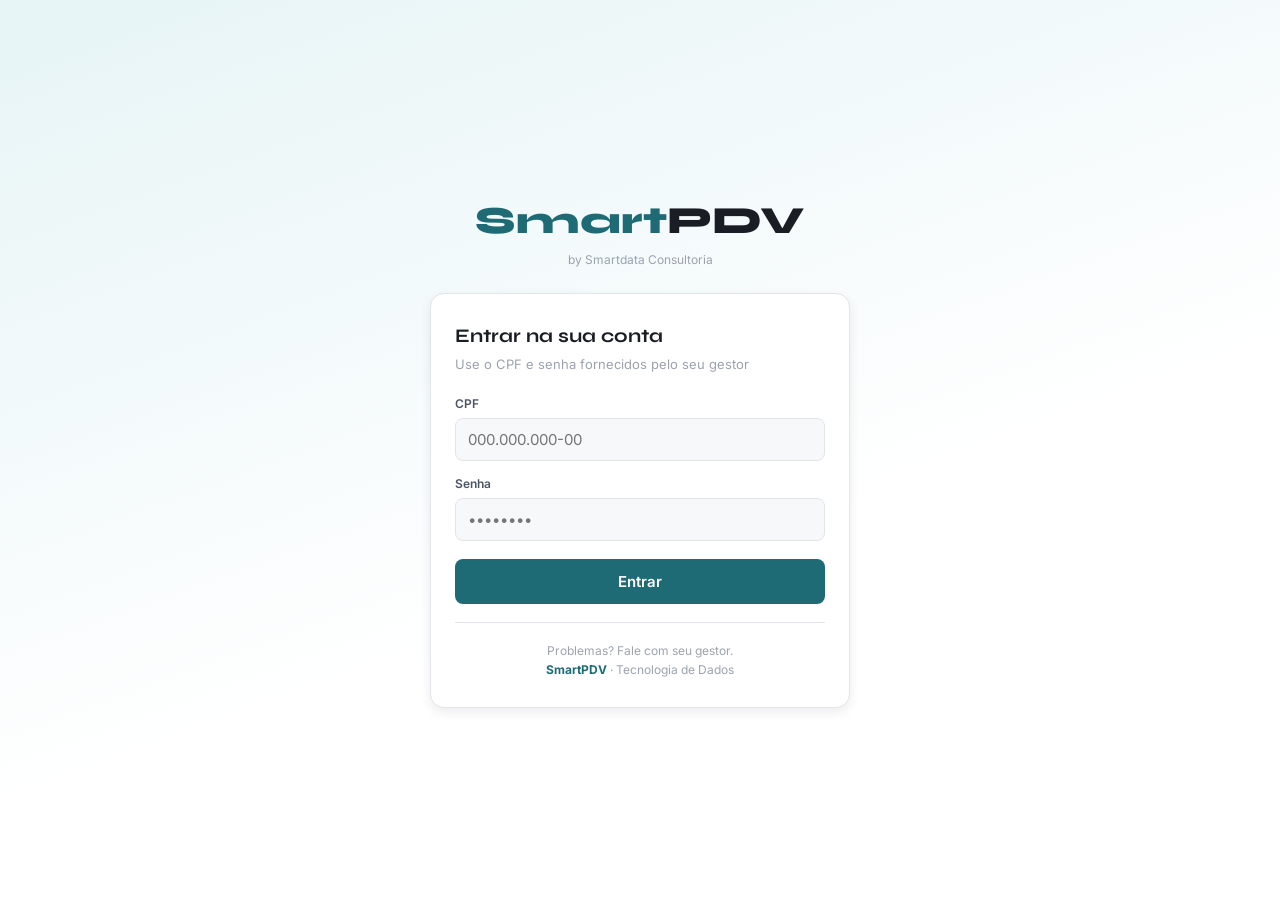
<file: index (69).html>
<!DOCTYPE html>
<html lang="pt-BR">
<head>
<meta charset="UTF-8">
<meta name="viewport" content="width=device-width, initial-scale=1.0, maximum-scale=1.0">
<meta name="theme-color" content="#ffffff">
<meta name="apple-mobile-web-app-capable" content="yes">
<meta name="apple-mobile-web-app-status-bar-style" content="default">
<link rel="manifest" href="manifest.json">
<title>SmartPDV — by Smartdata</title>
<link href="https://fonts.googleapis.com/css2?family=Syne:wght@400;600;700;800&family=DM+Mono:wght@400;500&family=Inter:wght@300;400;500;600&display=swap" rel="stylesheet">
<link rel="stylesheet" href="assets/css/app.css">
</head>
<body>

<!-- LOADING -->
<div id="overlay-loading">
  <div class="loading-logo"><span>Smart</span>PDV</div>
  <div class="spin"></div>
  <div class="loading-txt">Carregando...</div>
</div>

<!-- TOAST -->
<div id="toast"></div>

<!-- ═══════════════════════════════════════════
     LOGIN
═══════════════════════════════════════════ -->
<div id="sc-login" class="login-wrap">
  <div class="login-logo">
    <div class="login-logo-text"><span>Smart</span>PDV</div>
    <div class="login-tagline">by Smartdata Consultoria</div>
  </div>
  <div class="login-card">
    <div class="login-title">Entrar na sua conta</div>
    <div class="login-sub">Use o CPF e senha fornecidos pelo seu gestor</div>
    <div class="login-field">
      <label>CPF</label>
      <input type="text" id="login-cpf" placeholder="000.000.000-00" inputmode="numeric" maxlength="14">
    </div>
    <div class="login-field">
      <label>Senha</label>
      <input type="password" id="login-senha" placeholder="••••••••">
    </div>
    <button class="login-btn" onclick="fazerLogin()">Entrar</button>
    <div class="login-loading" id="login-loading">⏳ Verificando...</div>
    <div class="login-error" id="login-error">CPF ou senha incorretos.</div>
    <div class="login-divider"></div>
    <div class="login-footer">Problemas? Fale com seu gestor.<br><strong style="color:var(--brand)">SmartPDV</strong> · Tecnologia de Dados</div>
  </div>
</div>

<!-- ═══════════════════════════════════════════
     HOME
═══════════════════════════════════════════ -->
<div id="sc-home" class="screen">
  <div class="header">
    <div style="max-width:var(--max-w);margin:0 auto;width:100%">
      <div class="header-top">
        <div class="logo"><span>Smart</span>PDV</div>
        <button class="btn btn-sm btn-ghost" onclick="fazerLogout()">Sair</button>
      </div>
      <div class="h-row">
        <div>
          <div class="h-greeting" id="greeting">Bom dia!</div>
          <div class="h-promotor" id="home-promotor-nome"></div>
          <div class="h-sub" id="hdate">—</div>
        </div>
        <div class="h-time" id="hclock">--:--</div>
      </div>
      <div class="loja-pill" onclick="abrirSeletorLoja()" id="loja-pill-home">
        <span>🏪</span>
        <span id="loja-header">Selecionar loja</span>
        <span class="loja-pill-arrow">▾</span>
      </div>
      <div id="seletor-lojas" style="display:none"></div>
    </div>
  </div>

  <div class="screen-body">
    <!-- Card meta -->
    <div class="card" style="padding:0;overflow:hidden">
      <div style="padding:14px 14px 10px;border-bottom:1px solid var(--border)">
        <div style="display:flex;justify-content:space-between;align-items:center;margin-bottom:10px">
          <div class="ct" style="margin:0">Meta do mês</div>
          <div style="display:flex;align-items:center;gap:8px">
            <span id="home-dias-restantes" style="font-size:10px;color:var(--text3)">— dias úteis</span>
            <input type="date" id="home-data-lancamento" onchange="salvarDataLancamento(this.value)">
          </div>
        </div>
        <div class="metrics m2" style="margin-bottom:10px">
          <div class="metric"><div class="metric-label">Meta mensal</div><div class="metric-n" id="home-meta-val">R$ —</div></div>
          <div class="metric"><div class="metric-label">Realizado</div><div class="metric-n green" id="home-real-val">R$ —</div></div>
        </div>
        <div style="display:flex;align-items:center;gap:8px;margin-bottom:8px">
          <div class="pbar" style="flex:1;margin:0"><div class="pfill" id="home-meta-bar" style="width:0%"></div></div>
          <span class="mono pct-label" id="home-meta-pct">0%</span>
        </div>
        <div class="meta-detail-box">
          <div><div class="meta-detail-label">Precisa vender/dia</div><div class="mono" style="font-size:16px;font-weight:700;color:var(--brand)" id="home-meta-dia">R$ —</div></div>
          <div style="text-align:right"><div class="meta-detail-label">Falta para meta</div><div class="mono" style="font-size:13px;font-weight:600;color:var(--red)" id="home-meta-falta">R$ —</div></div>
        </div>
      </div>
      <div style="padding:10px 14px">
        <div class="metrics m4">
          <div class="metric" style="padding:8px"><div class="metric-n brand" id="home-est-alert">—</div><div class="metric-l">Alertas</div></div>
          <div class="metric" style="padding:8px"><div class="metric-n red" id="home-av">—</div><div class="metric-l">Avarias</div></div>
          <div class="metric" style="padding:8px"><div class="metric-n green" id="home-expo-pct">—</div><div class="metric-l">Checklist</div></div>
          <div class="metric" style="padding:8px"><div class="metric-n purple" id="home-op">—</div><div class="metric-l">Oportunid.</div></div>
        </div>
      </div>
    </div>

    <!-- Cards resumo -->
    <div class="res-card">
      <div class="res-card-head" onclick="navTo('desempenho')">
        <div class="res-card-title">📈 Desempenho</div>
        <span class="badge b-neutral">Ver →</span>
      </div>
      <div class="res-card-body">
        <div class="meta-bar-wrap" style="margin:0">
          <div class="meta-lbl"><span>Faturamento do mês</span><span id="home-fat-pct">—</span></div>
          <div class="meta-bar"><div class="meta-fill" id="home-fat-bar" style="width:0%"></div></div>
        </div>
        <div style="display:flex;justify-content:space-between;margin-top:6px;font-size:12px;color:var(--text2)">
          <span>Realizado: <strong id="home-fat-real">R$ —</strong></span>
          <span>Meta: <strong id="home-fat-meta">R$ —</strong></span>
        </div>
      </div>
    </div>

    <div class="res-card">
      <div class="res-card-head" onclick="navTo('checklist')">
        <div class="res-card-title">✅ Checklist do dia</div>
        <span class="badge b-neutral">Ver →</span>
      </div>
      <div class="res-card-body">
        <div style="display:flex;align-items:center;gap:10px">
          <div style="flex:1"><div class="pbar"><div class="pfill" id="home-check-bar" style="width:0%;background:var(--green)"></div></div></div>
          <div class="mono" style="font-size:13px;font-weight:500;color:var(--green)" id="home-check-val">0%</div>
        </div>
        <div style="font-size:12px;color:var(--text2);margin-top:5px" id="home-check-txt">Nenhum item marcado</div>
      </div>
    </div>

    <div class="res-card">
      <div class="res-card-head" onclick="navTo('estoque')">
        <div class="res-card-title">📦 Estoque & Preços</div>
        <span class="badge b-neutral">Ver →</span>
      </div>
      <div class="res-card-body" id="home-est-body">
        <div style="font-size:12px;color:var(--text3)">Nenhum registro hoje.</div>
      </div>
    </div>

    <div class="res-card">
      <div class="res-card-head" onclick="navTo('concorrentes')">
        <div class="res-card-title">🏁 Concorrentes</div>
        <span class="badge b-neutral">Ver →</span>
      </div>
      <div class="res-card-body" id="home-conc-body">
        <div style="font-size:12px;color:var(--text3)">Nenhum preço lançado.</div>
      </div>
    </div>

    <div class="res-card">
      <div class="res-card-head" onclick="navTo('avarias')">
        <div class="res-card-title">⚠️ Avarias</div>
        <span class="badge b-neutral">Ver →</span>
      </div>
      <div class="res-card-body" id="home-av-body">
        <div style="font-size:12px;color:var(--text3)">Nenhuma avaria.</div>
      </div>
    </div>

    <div class="res-card">
      <div class="res-card-head" onclick="navTo('oportunidades')">
        <div class="res-card-title">💡 Oportunidades</div>
        <span class="badge b-neutral">Ver →</span>
      </div>
      <div class="res-card-body" id="home-op-body">
        <div style="font-size:12px;color:var(--text3)">Nenhuma oportunidade.</div>
      </div>
    </div>

    <div class="res-card">
      <div class="res-card-head" onclick="navTo('pontuacao')">
        <div class="res-card-title">🏆 Minha pontuação</div>
        <span class="badge b-neutral">Ver ranking →</span>
      </div>
      <div class="res-card-body">
        <div style="display:flex;align-items:center;gap:12px">
          <div class="mono" style="font-size:2rem;font-weight:700;color:var(--brand)" id="home-meus-pts">—</div>
          <div>
            <div style="font-size:13px;font-weight:600" id="home-nivel-nome">—</div>
            <div style="font-size:11px;color:var(--text3)" id="home-rank-pos">—</div>
          </div>
        </div>
      </div>
    </div>
  </div>
</div>

<!-- ═══════════════════════════════════════════
     ESTOQUE
═══════════════════════════════════════════ -->
<div id="sc-estoque" class="screen">
  <div class="header">
    <div style="max-width:var(--max-w);margin:0 auto;width:100%">
      <div class="header-top"><div class="logo"><span>Smart</span>PDV</div><div class="h-time" id="clk-est">--:--</div></div>
      <div class="h-row"><div><div class="h-title">Estoque & Preço</div><div class="h-sub" id="loja-est">—</div></div></div>
    </div>
  </div>
  <div class="screen-body">
    <div id="banner-nao-salvo" class="alert-banner amber" style="display:none">
      <div style="display:flex;align-items:center;gap:8px">
        <span style="font-size:16px">⚠️</span>
        <div>
          <div style="font-size:12px;font-weight:700;color:var(--amber)">Dados não salvos!</div>
          <div style="font-size:11px;color:var(--text2)">Salve antes de fechar.</div>
        </div>
      </div>
      <button onclick="salvarEstoque()" class="btn btn-sm" style="background:var(--amber);color:#000">💾 Salvar</button>
    </div>
    <div class="ibox ibox-blue">💡 Lance o estoque e o preço praticado para cada produto. Dados sincronizados com Supabase.</div>
    <div id="lista-est"></div>
    <div id="est-ja-salvo" style="display:none">
      <div class="ibox ibox-green">✅ <strong>Estoque já salvo hoje!</strong> Você poderá lançar novamente amanhã.</div>
    </div>
    <div id="est-acoes">
      <div style="display:flex;gap:8px">
        <button class="btn btn-p" style="flex:1" onclick="salvarEstoque()">Salvar estoque & preços</button>
        <button class="btn btn-o" onclick="editarLancamento()">✏️ Corrigir</button>
      </div>
    </div>
  </div>
</div>

<!-- ═══════════════════════════════════════════
     CHECKLIST
═══════════════════════════════════════════ -->
<div id="sc-checklist" class="screen">
  <div class="header">
    <div style="max-width:var(--max-w);margin:0 auto;width:100%">
      <div class="header-top"><div class="logo"><span>Smart</span>PDV</div></div>
      <div class="h-row"><div><div class="h-title">Checklist do Dia</div><div class="h-sub" id="loja-check">—</div></div></div>
    </div>
  </div>
  <div class="screen-body">
    <div class="card">
      <div class="ring-wrap">
        <div class="ring">
          <svg class="ring-svg" viewBox="0 0 64 64" width="64" height="64">
            <circle class="ring-bg" cx="32" cy="32" r="27"/>
            <circle class="ring-fill" id="ring-fill" cx="32" cy="32" r="27" stroke-dasharray="169.6" stroke-dashoffset="169.6"/>
            <text class="ring-text" x="32" y="33" id="ring-pct-text">0%</text>
          </svg>
        </div>
        <div class="ring-info">
          <div class="ring-pct" id="ring-pct">0%</div>
          <div class="ring-lbl" id="ring-lbl">0 de 0 tarefas concluídas</div>
          <div style="margin-top:6px"><button class="btn btn-sm btn-ghost" onclick="salvarChecklist()">💾 Salvar progresso</button></div>
        </div>
      </div>
    </div>

    <div class="card"><div class="ct">📍 Presença e chegada</div>
      <div class="ci" onclick="tgl(this)"><div class="cb"></div><span class="ci-label">Check-in realizado na loja</span></div>
      <div class="ci" onclick="tgl(this)"><div class="cb"></div><span class="ci-label">Uniformizado e com crachá</span></div>
      <div class="ci" onclick="tgl(this)"><div class="cb"></div><span class="ci-label">Apresentou-se ao responsável da loja</span></div>
    </div>
    <div class="card"><div class="ct">🛒 Merchandising e exposição</div>
      <div class="ci" onclick="tgl(this)"><div class="cb"></div><span class="ci-label">Produtos expostos no ponto natural</span></div>
      <div class="ci" onclick="tgl(this)"><div class="cb"></div><span class="ci-label">Precificação física confere com sistema</span></div>
      <div class="ci" onclick="tgl(this)"><div class="cb"></div><span class="ci-label">Ponto extra ativado (se aplicável)</span></div>
      <div class="ci" onclick="tgl(this)"><div class="cb"></div><span class="ci-label">Material de PDV posicionado corretamente</span></div>
      <div class="ci" onclick="tgl(this)"><div class="cb"></div><span class="ci-label">Frente de gôndola organizada (facing)</span></div>
      <div class="ci" onclick="tgl(this)"><div class="cb"></div><span class="ci-label">Produtos sem validade vencida nas prateleiras</span></div>
    </div>
    <div class="card"><div class="ct">📦 Estoque e reposição</div>
      <div class="ci" onclick="tgl(this)"><div class="cb"></div><span class="ci-label">Estoque no sistema lançado</span></div>
      <div class="ci" onclick="tgl(this)"><div class="cb"></div><span class="ci-label">Estoque no depósito verificado</span></div>
      <div class="ci" onclick="tgl(this)"><div class="cb"></div><span class="ci-label">Produtos repostos no ponto de venda</span></div>
      <div class="ci" onclick="tgl(this)"><div class="cb"></div><span class="ci-label">Ruptura registrada (se houver)</span></div>
    </div>
    <div class="card"><div class="ct">📸 Evidências e registro</div>
      <div class="ci" onclick="tgl(this)"><div class="cb"></div><span class="ci-label">Foto do ponto natural tirada</span></div>
      <div class="ci" onclick="tgl(this)"><div class="cb"></div><span class="ci-label">Foto do ponto extra tirada (se houver)</span></div>
      <div class="ci" onclick="tgl(this)"><div class="cb"></div><span class="ci-label">Preços de concorrentes pesquisados</span></div>
      <div class="ci" onclick="tgl(this)"><div class="cb"></div><span class="ci-label">Avarias registradas (se houver)</span></div>
    </div>
    <div class="card"><div class="ct">🤝 Relacionamento</div>
      <div class="ci" onclick="tgl(this)"><div class="cb"></div><span class="ci-label">Conversou com gerente/comprador</span></div>
      <div class="ci" onclick="tgl(this)"><div class="cb"></div><span class="ci-label">Oportunidades identificadas registradas</span></div>
      <div class="ci" onclick="tgl(this)"><div class="cb"></div><span class="ci-label">Próxima visita agendada</span></div>
    </div>
    <button class="btn btn-p" onclick="salvarChecklist()">Salvar checklist</button>
  </div>
</div>

<!-- ═══════════════════════════════════════════
     CONCORRENTES
═══════════════════════════════════════════ -->
<div id="sc-concorrentes" class="screen">
  <div class="header">
    <div style="max-width:var(--max-w);margin:0 auto;width:100%">
      <div class="header-top"><div class="logo"><span>Smart</span>PDV</div></div>
      <div class="h-row"><div><div class="h-title">Concorrentes</div><div class="h-sub" id="loja-conc">—</div></div></div>
    </div>
  </div>
  <div class="screen-body">
    <div class="ibox ibox-blue">🏁 Registre os preços dos concorrentes. O diferencial é calculado automaticamente.</div>
    <div id="lista-conc"></div>
    <button class="btn btn-p" onclick="salvarConcorrentes()">Salvar preços concorrentes</button>
  </div>
</div>

<!-- ═══════════════════════════════════════════
     AVARIAS
═══════════════════════════════════════════ -->
<div id="sc-avarias" class="screen">
  <div class="header">
    <div style="max-width:var(--max-w);margin:0 auto;width:100%">
      <div class="header-top"><div class="logo"><span>Smart</span>PDV</div></div>
      <div class="h-row"><div><div class="h-title">Avarias</div><div class="h-sub" id="loja-av">—</div></div></div>
    </div>
  </div>
  <div class="screen-body">
    <div class="card">
      <div class="ct">Registrar avaria</div>
      <div class="field"><label>Produto</label><select id="av-produto"><option value="">Selecione o produto</option></select></div>
      <div class="metrics m2" style="margin-bottom:12px">
        <div class="field" style="margin:0"><label>Qtd. avariada</label><input type="number" id="av-qty" placeholder="0" min="1" inputmode="numeric"></div>
        <div class="field" style="margin:0">
          <label>Tipo</label>
          <select id="av-tipo">
            <option value="">Selecione</option>
            <option>Embalagem danificada</option>
            <option>Produto vencido</option>
            <option>Produto amassado</option>
            <option>Vazamento</option>
            <option>Produto aberto</option>
            <option>Outro</option>
          </select>
        </div>
      </div>
      <div class="field"><label>Observação</label><textarea id="av-obs" placeholder="Descreva a avaria..."></textarea></div>
      <div class="field">
        <label>Foto da avaria</label>
        <div class="foto-area" onclick="document.getElementById('av-foto-input').click()">
          <div id="av-foto-preview" class="foto-placeholder">📷 Toque para tirar foto</div>
          <input type="file" id="av-foto-input" accept="image/*" capture="environment" style="display:none" onchange="previewFoto(this,'av-foto-preview')">
        </div>
      </div>
      <button class="btn btn-danger" onclick="salvarAvaria()">Registrar avaria</button>
    </div>
    <div class="card">
      <div class="ct">Avarias registradas hoje</div>
      <div id="lista-avarias"><div style="font-size:12px;color:var(--text3);text-align:center;padding:12px">Nenhuma avaria hoje.</div></div>
    </div>
  </div>
</div>

<!-- ═══════════════════════════════════════════
     DESEMPENHO
═══════════════════════════════════════════ -->
<div id="sc-desempenho" class="screen">
  <div class="header">
    <div style="max-width:var(--max-w);margin:0 auto;width:100%">
      <div class="header-top"><div class="logo"><span>Smart</span>PDV</div></div>
      <div class="h-row"><div><div class="h-title">Desempenho</div><div class="h-sub" id="loja-desemp">—</div></div></div>
    </div>
  </div>
  <div class="screen-body">
    <div class="card">
      <div class="ct">Resumo do mês</div>
      <div class="metrics m2">
        <div class="metric"><div class="metric-n brand" id="desemp-pct">—</div><div class="metric-l">% da meta</div></div>
        <div class="metric"><div class="metric-n green" id="desemp-proj-fim">R$ —</div><div class="metric-l">Projeção fim do mês</div></div>
      </div>
    </div>
    <div class="card">
      <div class="ct">Atualizar resultado</div>
      <div class="metrics m2" style="margin-bottom:12px">
        <div class="field" style="margin:0"><label>Meta do mês (R$)</label><input type="number" id="fat-meta-input" placeholder="0" inputmode="decimal" oninput="calcMeta()"></div>
        <div class="field" style="margin:0"><label>Realizado até hoje (R$)</label><input type="number" id="fat-real-input" placeholder="0" inputmode="decimal" oninput="calcMeta()"></div>
      </div>
      <button class="btn btn-p" onclick="salvarDesempenho()">Salvar desempenho</button>
    </div>
    <div class="card">
      <div class="ct">Histórico</div>
      <div id="desemp-historico"><div style="font-size:12px;color:var(--text3);text-align:center;padding:12px">Nenhum registro.</div></div>
    </div>
  </div>
</div>

<!-- ═══════════════════════════════════════════
     OPORTUNIDADES
═══════════════════════════════════════════ -->
<div id="sc-oportunidades" class="screen">
  <div class="header">
    <div style="max-width:var(--max-w);margin:0 auto;width:100%">
      <div class="header-top"><div class="logo"><span>Smart</span>PDV</div></div>
      <div class="h-row"><div><div class="h-title">Oportunidades</div><div class="h-sub" id="loja-op">—</div></div></div>
    </div>
  </div>
  <div class="screen-body">
    <div class="card">
      <div class="ct">Nova oportunidade</div>
      <div class="field"><label>Tipo</label>
        <select id="op-tipo">
          <option value="">Selecione</option>
          <option>Sugestão de cadastro de produto</option>
          <option>Promoção</option>
          <option>Ação pontual</option>
          <option>Negociação de espaço</option>
          <option>Ativação de ponto extra</option>
          <option>Outro</option>
        </select>
      </div>
      <div class="field"><label>Produto / Categoria</label><input type="text" id="op-produto" placeholder="Qual produto ou categoria?"></div>
      <div class="field"><label>Descrição</label><textarea id="op-desc" placeholder="Descreva a oportunidade..."></textarea></div>
      <div class="field"><label>Prioridade</label>
        <select id="op-prioridade">
          <option value="media">Média</option>
          <option value="alta">Alta</option>
          <option value="baixa">Baixa</option>
        </select>
      </div>
      <button class="btn btn-p" onclick="addOportunidade()">Registrar oportunidade</button>
    </div>
    <div id="lista-op"></div>
  </div>
</div>

<!-- ═══════════════════════════════════════════
     PONTUAÇÃO / RANKING
═══════════════════════════════════════════ -->
<div id="sc-pontuacao" class="screen">
  <div class="header">
    <div style="max-width:var(--max-w);margin:0 auto;width:100%">
      <div class="header-top">
        <div class="logo"><span>Smart</span>PDV</div>
        <div style="display:flex;gap:6px">
          <button class="btn btn-sm btn-ghost" id="rank-btn-mes" onclick="setRankPeriodo('mes')">Mês</button>
          <button class="btn btn-sm btn-ghost" id="rank-btn-semana" onclick="setRankPeriodo('semana')">Semana</button>
        </div>
      </div>
      <div class="h-row"><div><div class="h-title">🏆 Ranking</div><div class="h-sub" id="rank-periodo-label">Carregando...</div></div></div>
    </div>
  </div>
  <div class="screen-body">
    <div class="card" id="minha-pontuacao-card">
      <div class="ct" style="margin-bottom:8px">Minha pontuação</div>
      <div style="display:flex;align-items:center;gap:14px">
        <div class="rank-avatar"><span id="rank-meu-emoji">🥇</span></div>
        <div style="flex:1">
          <div class="rank-nome" id="rank-meu-nome">—</div>
          <div class="mono" style="font-size:1.6rem;font-weight:600;color:var(--brand);line-height:1" id="rank-meus-pts">—</div>
          <div style="font-size:11px;color:var(--text3)" id="rank-minha-pos">pontos</div>
        </div>
        <div class="rank-posicao-box">
          <div class="mono" style="font-size:1.4rem;font-weight:700;color:var(--brand)" id="rank-minha-posicao">#—</div>
          <div style="font-size:10px;color:var(--text3)">posição</div>
        </div>
      </div>
      <div style="margin-top:12px">
        <div style="display:flex;justify-content:space-between;font-size:10px;color:var(--text3);margin-bottom:4px">
          <span id="rank-nivel-atual">Nível —</span>
          <span id="rank-pts-prox">— pts para o próximo nível</span>
        </div>
        <div class="pbar"><div class="pfill" id="rank-xp-bar" style="width:0%"></div></div>
      </div>
    </div>

    <div class="card">
      <div class="ct">Conquistas</div>
      <div id="conquistas-grid" style="display:grid;grid-template-columns:repeat(4,1fr);gap:8px"></div>
    </div>

    <div class="card" style="padding:0;overflow:hidden">
      <div style="padding:12px 14px;border-bottom:1px solid var(--border)">
        <div class="ct" style="margin:0">Como ganho pontos?</div>
      </div>
      <div id="tabela-pontos" style="padding:4px 0"></div>
    </div>

    <div class="card" style="padding:0;overflow:hidden">
      <div style="padding:12px 14px;border-bottom:1px solid var(--border);display:flex;align-items:center;justify-content:space-between">
        <div class="ct" style="margin:0">Ranking da equipe</div>
        <button class="btn btn-sm btn-ghost" onclick="carregarRanking()">↻ Atualizar</button>
      </div>
      <div id="lista-ranking" style="padding:8px 0">
        <div style="text-align:center;padding:20px;font-size:12px;color:var(--text3)">Carregando ranking...</div>
      </div>
    </div>

    <div class="card">
      <div class="ct">Meu histórico de pontos</div>
      <div id="historico-pontos">
        <div style="font-size:12px;color:var(--text3);text-align:center;padding:12px">Nenhum evento registrado.</div>
      </div>
    </div>
  </div>
</div>

<!-- ═══════════════════════════════════════════
     CONFIGURAÇÕES
═══════════════════════════════════════════ -->
<div id="sc-config" class="screen">
  <div class="header">
    <div style="max-width:var(--max-w);margin:0 auto;width:100%">
      <div class="header-top">
        <div class="logo"><span>Smart</span>PDV</div>
        <button onclick="fazerLogout()" class="btn btn-sm btn-danger">Sair</button>
      </div>
      <div class="h-row"><div><div class="h-title">Configurações</div><div class="h-sub" id="cfg-usuario-logado">—</div></div></div>
    </div>
  </div>
  <div class="screen-body">
    <div class="card">
      <div class="ct">Meu perfil</div>
      <div class="field"><label>Meu nome</label><input type="text" id="cfg-nome" placeholder="Seu nome completo"></div>
    </div>

    <div class="card">
      <div class="ct">Minhas lojas <span style="font-size:10px;color:var(--text3);font-weight:400">(até 5)</span></div>
      <div id="lojas-lista" style="margin-bottom:12px"></div>
      <div class="subcard">
        <div class="section-label" style="margin-top:0">Nova loja</div>
        <div class="field"><label>Nome da loja</label><input type="text" id="nova-loja-nome" placeholder="Ex: Atacadão — Boa Viagem"></div>
        <div class="metrics m2" style="margin-bottom:0">
          <div class="field" style="margin:0"><label>Filial/Rede</label><input type="text" id="nova-loja-rede" placeholder="Filial Norte"></div>
          <div class="field" style="margin:0"><label>Cidade</label><input type="text" id="nova-loja-cidade" placeholder="Recife"></div>
        </div>
        <button class="btn btn-o" style="margin-top:10px" onclick="addLoja()">+ Adicionar loja</button>
      </div>
    </div>

    <div class="card">
      <div class="ct">Meta mensal</div>
      <div class="metrics m2" style="margin-bottom:12px">
        <div class="field" style="margin:0"><label>Meta do mês (R$)</label><input type="number" id="cfg-meta" placeholder="50000" inputmode="decimal" oninput="previewMeta()"></div>
        <div class="field" style="margin:0"><label>Realizado até hoje (R$)</label><input type="number" id="cfg-realizado" placeholder="18000" inputmode="decimal" oninput="previewMeta()"></div>
      </div>
      <div id="cfg-meta-preview" style="display:none" class="meta-preview-box">
        <div style="display:flex;justify-content:space-between;align-items:center;margin-bottom:6px">
          <span style="font-size:11px;color:var(--text3)">Precisa vender por dia</span>
          <span class="mono" style="font-size:15px;font-weight:700;color:var(--brand)" id="cfg-meta-dia">R$ —</span>
        </div>
        <div class="meta-bar-wrap" style="margin:0">
          <div class="meta-lbl"><span>Progresso</span><span id="cfg-meta-pct">0%</span></div>
          <div class="meta-bar"><div class="meta-fill" id="cfg-meta-bar" style="width:0%"></div></div>
        </div>
      </div>
      <button class="btn btn-p" onclick="salvarPerfil()">Salvar perfil e meta</button>
    </div>

    <div class="card">
      <div class="ct">Cadastro de produtos</div>
      <div class="ibox ibox-blue" style="margin:0 0 12px">Produtos cadastrados aparecem em Estoque, Avarias e Concorrentes.</div>
      <div class="subcard" style="margin-bottom:12px">
        <div class="section-label" style="margin-top:0">Novo produto</div>
        <div class="field"><label>Nome do produto</label><input type="text" id="np-nome" placeholder="Ex: Produto A — 500ml"></div>
        <div class="metrics m2" style="margin-bottom:10px">
          <div class="field" style="margin:0"><label>SKU / Código</label><input type="text" id="np-sku" placeholder="SKU-001"></div>
          <div class="field" style="margin:0"><label>Estoque mínimo</label><input type="number" id="np-minimo" placeholder="20" inputmode="numeric"></div>
        </div>
        <div class="field"><label>Fornecedor</label><input type="text" id="np-fornecedor" placeholder="Distribuidora ABC"></div>
        <div class="field"><label>Preço sugerido (R$)</label><input type="text" id="np-preco" placeholder="0,00" inputmode="decimal"></div>
        <div class="field"><label>Lojas onde é vendido</label>
          <div id="np-lojas-check" style="display:flex;flex-direction:column;gap:6px;margin-top:4px">
            <div style="font-size:12px;color:var(--text3);font-style:italic">Cadastre lojas primeiro.</div>
          </div>
        </div>
        <button class="btn btn-p" style="margin-top:6px" onclick="addProduto()">+ Adicionar produto</button>
      </div>
      <div id="lista-produtos-cfg"></div>
    </div>

    <div class="card">
      <div class="ct">Similares — concorrentes</div>
      <div class="ibox ibox-blue" style="margin:0 0 12px">Para cada produto, cadastre o similar do concorrente.</div>
      <div class="subcard" style="margin-bottom:12px">
        <div class="section-label" style="margin-top:0">Novo similar</div>
        <div class="field"><label>Produto próprio</label><select id="nc-meu-produto"><option value="">Selecione</option></select></div>
        <div class="field"><label>Empresa concorrente</label><input type="text" id="nc-empresa" placeholder="Ex: Concorrente A"></div>
        <div class="field"><label>Produto similar</label><input type="text" id="nc-similar" placeholder="Ex: Marca X — 500ml"></div>
        <button class="btn btn-p" onclick="addConcorrente()">+ Adicionar similar</button>
      </div>
      <div id="lista-conc-cfg"></div>
    </div>
  </div>
</div>

<!-- ═══════════════════════════════════════════
     NAV
═══════════════════════════════════════════ -->
<nav class="nav" id="main-nav">
  <button class="ni" id="ni-home"         onclick="navTo('home')">        <span class="ni-icon">🏠</span>Início</button>
  <button class="ni" id="ni-estoque"      onclick="navTo('estoque')">     <span class="ni-icon">📦</span>Estoque</button>
  <button class="ni" id="ni-checklist"    onclick="navTo('checklist')">   <span class="ni-icon">✅</span>Check</button>
  <button class="ni" id="ni-concorrentes" onclick="navTo('concorrentes')"><span class="ni-icon">🏁</span>Concorr.</button>
  <button class="ni" id="ni-avarias"      onclick="navTo('avarias')">     <span class="ni-icon">⚠️</span>Avarias</button>
  <button class="ni" id="ni-pontuacao"    onclick="navTo('pontuacao')">   <span class="ni-icon">🏆</span>Ranking</button>
  <button class="ni" id="ni-config"       onclick="navTo('config')">      <span class="ni-icon">⚙️</span>Config</button>
</nav>

<script src="assets/js/app.js"></script>
</body>
</html>
</file>
<file: assets/css/app.css>
/* ══════════════════════════════════════════════
   SmartPDV · Design System · Tema Claro
   Smartdata Consultoria
══════════════════════════════════════════════ */

:root {
  --brand:       #1F6B75;
  --brand-dark:  #155860;
  --brand-bg:    #E6F4F6;
  --brand-light: #cce8ec;

  --bg:          #F7F8FA;
  --surface:     #FFFFFF;
  --surface2:    #F0F2F5;
  --border:      #E2E5EA;
  --border2:     #C8CDD6;

  --text:        #1A1D23;
  --text2:       #4B5563;
  --text3:       #9CA3AF;

  --green:       #16A34A;
  --green-bg:    #DCFCE7;
  --red:         #DC2626;
  --red-bg:      #FEE2E2;
  --amber:       #D97706;
  --amber-bg:    #FEF3C7;
  --purple:      #7C3AED;
  --purple-bg:   #EDE9FE;
  --blue:        #2563EB;
  --blue-bg:     #DBEAFE;

  --radius:      14px;
  --radius-sm:   8px;
  --radius-xs:   6px;
  --max-w:       480px;
  --nav-h:       64px;
  --header-h:    auto;

  --shadow-sm:   0 1px 3px rgba(0,0,0,.07), 0 1px 2px rgba(0,0,0,.05);
  --shadow:      0 4px 12px rgba(0,0,0,.08);
}

/* ── Reset ── */
*, *::before, *::after { box-sizing: border-box; margin: 0; padding: 0; }
html { font-size: 16px; -webkit-text-size-adjust: 100%; }
body {
  font-family: 'Inter', sans-serif;
  background: var(--bg);
  color: var(--text);
  line-height: 1.5;
  -webkit-font-smoothing: antialiased;
  overscroll-behavior: none;
}
input, select, textarea, button { font-family: inherit; }

/* ── Loading ── */
#overlay-loading {
  position: fixed; inset: 0; z-index: 9999;
  background: #fff;
  display: flex; flex-direction: column;
  align-items: center; justify-content: center; gap: 16px;
}
.loading-logo {
  font-family: 'Syne', sans-serif;
  font-size: 1.8rem; font-weight: 800; color: var(--text);
}
.loading-logo span { color: var(--brand); }
.loading-txt { font-size: 12px; color: var(--text3); }
.spin {
  width: 28px; height: 28px;
  border: 3px solid var(--brand-light);
  border-top-color: var(--brand);
  border-radius: 50%;
  animation: spin .8s linear infinite;
}
@keyframes spin { to { transform: rotate(360deg); } }

/* ── Toast ── */
#toast {
  position: fixed; bottom: calc(var(--nav-h) + 12px); left: 50%;
  transform: translateX(-50%); z-index: 9000;
  background: var(--text); color: #fff;
  padding: 10px 18px; border-radius: 20px;
  font-size: 13px; font-weight: 500;
  opacity: 0; pointer-events: none;
  transition: opacity .25s;
  white-space: nowrap;
  box-shadow: var(--shadow);
}
#toast.show { opacity: 1; }

/* ── Login ── */
.login-wrap {
  display: none;
  min-height: 100vh;
  align-items: center; justify-content: center;
  flex-direction: column; gap: 24px;
  padding: 24px 16px;
  background: linear-gradient(160deg, var(--brand-bg) 0%, #fff 60%);
}
.login-logo { text-align: center; }
.login-logo-text {
  font-family: 'Syne', sans-serif;
  font-size: 2.4rem; font-weight: 800; color: var(--text);
}
.login-logo-text span { color: var(--brand); }
.login-tagline { font-size: 12px; color: var(--text3); margin-top: 2px; }
.login-card {
  background: var(--surface);
  border-radius: var(--radius);
  box-shadow: var(--shadow);
  padding: 28px 24px;
  width: 100%; max-width: 380px;
  border: 1px solid var(--border);
}
.login-title { font-family: 'Syne', sans-serif; font-size: 1.2rem; font-weight: 700; margin-bottom: 4px; }
.login-sub { font-size: 13px; color: var(--text3); margin-bottom: 20px; }
.login-field { margin-bottom: 14px; }
.login-field label { display: block; font-size: 12px; font-weight: 600; color: var(--text2); margin-bottom: 5px; }
.login-field input {
  width: 100%; padding: 11px 12px;
  border: 1.5px solid var(--border);
  border-radius: var(--radius-sm);
  font-size: 15px; color: var(--text);
  background: var(--bg);
  outline: none; transition: border-color .15s;
}
.login-field input:focus { border-color: var(--brand); background: #fff; }
.login-btn {
  width: 100%; padding: 13px;
  background: var(--brand); color: #fff;
  border: none; border-radius: var(--radius-sm);
  font-size: 15px; font-weight: 600;
  cursor: pointer; margin-top: 4px;
  transition: background .15s;
}
.login-btn:active { background: var(--brand-dark); }
.login-loading { display: none; font-size: 13px; color: var(--text3); text-align: center; margin-top: 10px; }
.login-error { display: none; font-size: 13px; color: var(--red); text-align: center; margin-top: 8px; }
.login-divider { height: 1px; background: var(--border); margin: 18px 0; }
.login-footer { font-size: 12px; color: var(--text3); text-align: center; line-height: 1.6; }

/* ── Screen ── */
.screen {
  display: none;
  flex-direction: column;
  min-height: 100vh;
  padding-bottom: var(--nav-h);
}

/* ── Header ── */
.header {
  background: var(--surface);
  border-bottom: 1px solid var(--border);
  padding: 14px 16px 12px;
  position: sticky; top: 0; z-index: 100;
  box-shadow: var(--shadow-sm);
}
.header-top {
  display: flex; align-items: center; justify-content: space-between;
  margin-bottom: 10px;
}
.logo {
  font-family: 'Syne', sans-serif;
  font-size: 1.15rem; font-weight: 800; color: var(--text);
}
.logo span { color: var(--brand); }
.h-row { display: flex; align-items: flex-start; justify-content: space-between; }
.h-greeting { font-size: 13px; color: var(--text3); }
.h-promotor { font-size: 13px; font-weight: 600; color: var(--brand); margin-top: 1px; }
.h-title { font-family: 'Syne', sans-serif; font-size: 1.1rem; font-weight: 700; color: var(--text); }
.h-sub { font-size: 12px; color: var(--text3); margin-top: 2px; }
.h-time {
  font-family: 'DM Mono', monospace;
  font-size: 1.5rem; font-weight: 500;
  color: var(--brand); line-height: 1;
}

/* ── Loja pill ── */
.loja-pill {
  display: inline-flex; align-items: center; gap: 6px;
  background: var(--brand-bg); border: 1px solid var(--brand-light);
  border-radius: 20px; padding: 6px 12px;
  font-size: 12px; font-weight: 600; color: var(--brand);
  cursor: pointer; margin-top: 10px;
}
.loja-pill-arrow { font-size: 10px; color: var(--text3); }

/* ── Screen body ── */
.screen-body {
  padding: 12px 14px;
  max-width: var(--max-w);
  margin: 0 auto; width: 100%;
  display: flex; flex-direction: column; gap: 10px;
}

/* ── Card ── */
.card {
  background: var(--surface);
  border-radius: var(--radius);
  border: 1px solid var(--border);
  padding: 14px;
  box-shadow: var(--shadow-sm);
}
.subcard {
  background: var(--surface2);
  border: 1px solid var(--border);
  border-radius: var(--radius-sm);
  padding: 14px;
}

/* ── Card title ── */
.ct {
  font-family: 'Syne', sans-serif;
  font-size: .8rem; font-weight: 700;
  text-transform: uppercase; letter-spacing: .04em;
  color: var(--text3); margin-bottom: 10px;
}

/* ── Metrics grid ── */
.metrics { display: grid; gap: 8px; margin-bottom: 12px; }
.metrics.m2 { grid-template-columns: 1fr 1fr; }
.metrics.m4 { grid-template-columns: repeat(4, 1fr); }
.metric {
  background: var(--surface2);
  border-radius: var(--radius-sm);
  padding: 10px;
  border: 1px solid var(--border);
}
.metric-n {
  font-family: 'DM Mono', monospace;
  font-size: 1.1rem; font-weight: 600;
  color: var(--text); line-height: 1;
}
.metric-n.brand { color: var(--brand); }
.metric-n.green  { color: var(--green); }
.metric-n.red    { color: var(--red); }
.metric-n.purple { color: var(--purple); }
.metric-label { font-size: 10px; color: var(--text3); margin-bottom: 3px; }
.metric-l { font-size: 10px; color: var(--text3); margin-top: 3px; }

/* ── Progress bar ── */
.pbar {
  height: 6px; background: var(--surface2);
  border-radius: 99px; overflow: hidden;
  margin-bottom: 8px;
}
.pfill { height: 100%; background: var(--brand); border-radius: 99px; transition: width .4s; }
.pct-label { font-family: 'DM Mono', monospace; font-size: 12px; font-weight: 600; color: var(--brand); }

/* ── Meta bar ── */
.meta-bar-wrap { margin-bottom: 10px; }
.meta-lbl { display: flex; justify-content: space-between; font-size: 11px; color: var(--text3); margin-bottom: 4px; }
.meta-bar { height: 8px; background: var(--surface2); border-radius: 99px; overflow: hidden; }
.meta-fill { height: 100%; background: var(--brand); border-radius: 99px; transition: width .4s; }

/* ── Meta detail box ── */
.meta-detail-box {
  background: var(--surface2);
  border-radius: var(--radius-sm);
  padding: 10px 12px;
  border: 1px solid var(--border);
  display: flex; justify-content: space-between; align-items: center;
}
.meta-detail-label { font-size: 10px; color: var(--text3); }
.meta-preview-box {
  background: var(--surface2);
  border: 1px solid var(--border);
  border-radius: var(--radius-sm);
  padding: 12px; margin-bottom: 12px;
}

/* ── Res cards (home summary) ── */
.res-card {
  background: var(--surface);
  border-radius: var(--radius);
  border: 1px solid var(--border);
  overflow: hidden;
  box-shadow: var(--shadow-sm);
}
.res-card-head {
  display: flex; align-items: center; justify-content: space-between;
  padding: 12px 14px;
  cursor: pointer;
  border-bottom: 1px solid var(--border);
}
.res-card-head:active { background: var(--surface2); }
.res-card-title { font-size: 13px; font-weight: 600; }
.res-card-body { padding: 10px 14px; }

/* ── Badges ── */
.badge {
  font-size: 11px; font-weight: 600; padding: 3px 9px;
  border-radius: 20px; white-space: nowrap;
}
.b-neutral { background: var(--surface2); color: var(--text3); border: 1px solid var(--border); }
.b-green { background: var(--green-bg); color: var(--green); }
.b-red   { background: var(--red-bg);   color: var(--red); }
.b-amber { background: var(--amber-bg); color: var(--amber); }

/* ── Buttons ── */
.btn {
  display: inline-flex; align-items: center; justify-content: center;
  padding: 10px 16px; border-radius: var(--radius-sm);
  font-size: 14px; font-weight: 600; border: none;
  cursor: pointer; transition: background .15s, transform .1s;
}
.btn:active { transform: scale(.98); }
.btn-p { background: var(--brand); color: #fff; width: 100%; padding: 13px; }
.btn-p:active { background: var(--brand-dark); }
.btn-o { background: var(--brand-bg); color: var(--brand); border: 1.5px solid var(--brand-light); }
.btn-ghost { background: var(--surface2); color: var(--text2); border: 1px solid var(--border); }
.btn-danger { background: var(--red-bg); color: var(--red); border: 1px solid #fca5a5; }
.btn-sm { font-size: 12px; padding: 6px 12px; }

/* ── Form fields ── */
.field { margin-bottom: 12px; }
.field label { display: block; font-size: 12px; font-weight: 600; color: var(--text2); margin-bottom: 5px; }
.field input, .field select, .field textarea {
  width: 100%; padding: 10px 12px;
  border: 1.5px solid var(--border);
  border-radius: var(--radius-sm);
  font-size: 14px; color: var(--text);
  background: var(--bg);
  outline: none; transition: border-color .15s;
  appearance: none;
}
.field input:focus, .field select:focus, .field textarea:focus {
  border-color: var(--brand); background: #fff;
}
.field textarea { resize: vertical; min-height: 72px; }
.field input[type="date"] {
  font-size: 11px; padding: 4px 7px;
  border-color: var(--brand-light);
  background: var(--surface2); color: var(--brand);
  cursor: pointer;
}
.section-label { font-size: 11px; font-weight: 700; color: var(--text3); text-transform: uppercase; letter-spacing: .05em; margin: 14px 0 8px; }

/* ── Info boxes ── */
.ibox {
  border-radius: var(--radius-sm); padding: 10px 12px;
  font-size: 12px; line-height: 1.5; margin-bottom: 10px;
}
.ibox-blue { background: var(--blue-bg); color: var(--blue); }
.ibox-green { background: var(--green-bg); color: var(--green); }
.ibox-amber { background: var(--amber-bg); color: var(--amber); }

/* ── Alert banner ── */
.alert-banner {
  display: flex; align-items: center; justify-content: space-between;
  border-radius: var(--radius-sm); padding: 10px 12px;
  gap: 8px;
}
.alert-banner.amber { background: var(--amber-bg); border: 1px solid #fcd34d; }

/* ── Checklist items ── */
.ci {
  display: flex; align-items: center; gap: 10px;
  padding: 9px 0;
  border-bottom: 1px solid var(--border);
  cursor: pointer;
}
.ci:last-child { border-bottom: none; padding-bottom: 0; }
.cb {
  width: 20px; height: 20px; border-radius: 6px;
  border: 2px solid var(--border2); flex-shrink: 0;
  background: var(--bg); transition: all .15s;
}
.ci.done .cb { background: var(--brand); border-color: var(--brand); position: relative; }
.ci.done .cb::after {
  content: '✓'; position: absolute;
  inset: 0; display: flex; align-items: center; justify-content: center;
  color: #fff; font-size: 12px; font-weight: 700;
}
.ci.done .ci-label { color: var(--text3); text-decoration: line-through; }
.ci-label { font-size: 13px; }

/* ── Ring ── */
.ring-wrap { display: flex; align-items: center; gap: 16px; }
.ring-svg { display: block; }
.ring-bg { fill: none; stroke: var(--surface2); stroke-width: 6; }
.ring-fill { fill: none; stroke: var(--brand); stroke-width: 6; stroke-linecap: round; transform: rotate(-90deg); transform-origin: center; transition: stroke-dashoffset .4s; }
.ring-text { font-family: 'DM Mono', monospace; font-size: 11px; font-weight: 500; fill: var(--brand); text-anchor: middle; dominant-baseline: central; }
.ring-pct { font-family: 'DM Mono', monospace; font-size: 1.5rem; font-weight: 700; color: var(--brand); }
.ring-lbl { font-size: 12px; color: var(--text3); margin-top: 2px; }
.ring-info { flex: 1; }

/* ── Foto area ── */
.foto-area {
  border: 2px dashed var(--border2); border-radius: var(--radius-sm);
  padding: 20px; text-align: center; cursor: pointer;
  background: var(--surface2); transition: border-color .15s;
}
.foto-area:active { border-color: var(--brand); }
.foto-placeholder { font-size: 13px; color: var(--text3); }

/* ── Nav ── */
.nav {
  position: fixed; bottom: 0; left: 0; right: 0; z-index: 200;
  height: var(--nav-h);
  display: none;
  background: var(--surface);
  border-top: 1px solid var(--border);
  box-shadow: 0 -2px 12px rgba(0,0,0,.06);
  padding: 0 4px;
  overflow-x: auto; overflow-y: hidden;
  -webkit-overflow-scrolling: touch;
  scroll-snap-type: x mandatory;
}
.nav::-webkit-scrollbar { display: none; }
.ni {
  flex: 1; min-width: 52px;
  display: flex; flex-direction: column;
  align-items: center; justify-content: center;
  gap: 2px;
  background: none; border: none;
  font-size: 9px; font-weight: 500;
  color: var(--text3); padding: 6px 4px;
  cursor: pointer; transition: color .15s;
}
.ni.active { color: var(--brand); }
.ni-icon { font-size: 18px; line-height: 1; }

/* ── Mono helper ── */
.mono { font-family: 'DM Mono', monospace; }

/* ── Estoque item card ── */
.est-item {
  background: var(--surface2);
  border: 1px solid var(--border);
  border-radius: var(--radius-sm);
  padding: 12px; margin-bottom: 8px;
}
.est-item-nome { font-size: 13px; font-weight: 600; margin-bottom: 8px; }

/* Grid 2x2 para os 4 campos principais */
.est-grid-campos {
  display: grid;
  grid-template-columns: 1fr 1fr;
  gap: 8px;
  margin-bottom: 8px;
}
.est-grid-campos label {
  font-size: 11px; color: var(--text3);
  display: block; margin-bottom: 3px;
}
.est-grid-campos input,
.est-grid-campos select {
  width: 100%; padding: 8px 10px;
  border: 1.5px solid var(--border);
  border-radius: var(--radius-xs);
  font-size: 14px; background: var(--bg);
  outline: none; appearance: none;
}
.est-grid-campos input:focus,
.est-grid-campos select:focus { border-color: var(--brand); background: #fff; }

/* Ruptura em linha separada, compacta */
.est-ruptura-row {
  display: flex; align-items: center; gap: 10px;
  margin-bottom: 8px;
}
.est-ruptura-row label {
  font-size: 11px; color: var(--text3); white-space: nowrap;
}
.est-ruptura-row select {
  padding: 6px 10px;
  border: 1.5px solid var(--border);
  border-radius: var(--radius-xs);
  font-size: 13px; background: var(--bg);
  outline: none; cursor: pointer;
}
.est-ruptura-row select:focus { border-color: var(--brand); }

/* Mantém .est-inputs para compatibilidade */
.est-inputs { display: grid; grid-template-columns: 1fr 1fr 1fr; gap: 8px; margin-bottom: 8px; }
.est-inputs label { font-size: 11px; color: var(--text3); display: block; margin-bottom: 3px; }
.est-inputs input, .est-inputs select {
  width: 100%; padding: 8px 10px;
  border: 1.5px solid var(--border);
  border-radius: var(--radius-xs);
  font-size: 14px; background: var(--bg);
  outline: none;
}
.est-inputs input:focus, .est-inputs select:focus { border-color: var(--brand); background: #fff; }
.est-status {
  display: inline-flex; align-items: center; gap: 4px;
  font-size: 11px; font-weight: 600;
  padding: 2px 8px; border-radius: 20px; margin-top: 8px;
}
.est-ok     { background: var(--green-bg); color: var(--green); }
.est-alert  { background: var(--amber-bg); color: var(--amber); }
.est-critico{ background: var(--red-bg);   color: var(--red); }

/* ── Concorrente item ── */
.conc-item {
  background: var(--surface2);
  border: 1px solid var(--border);
  border-radius: var(--radius-sm);
  padding: 12px; margin-bottom: 8px;
}
.conc-item-nome { font-size: 12px; font-weight: 600; color: var(--text2); margin-bottom: 8px; }
.conc-row { display: flex; align-items: center; justify-content: space-between; margin-bottom: 6px; }
.conc-empresa { font-size: 11px; color: var(--text3); }
.conc-input {
  width: 100px; padding: 6px 8px;
  border: 1.5px solid var(--border);
  border-radius: var(--radius-xs);
  font-size: 13px; font-family: 'DM Mono', monospace;
  background: var(--bg); outline: none;
}
.conc-input:focus { border-color: var(--brand); }
.conc-diff { font-family: 'DM Mono', monospace; font-size: 11px; font-weight: 600; }
.conc-diff.pos { color: var(--green); }
.conc-diff.neg { color: var(--red); }

/* ── Avaria item ── */
.av-item {
  display: flex; align-items: flex-start; justify-content: space-between;
  padding: 10px 0; border-bottom: 1px solid var(--border);
}
.av-item:last-child { border-bottom: none; }
.av-info .av-nome { font-size: 13px; font-weight: 600; }
.av-info .av-det  { font-size: 11px; color: var(--text3); margin-top: 2px; }
.av-qty { font-family: 'DM Mono', monospace; font-size: 13px; font-weight: 600; color: var(--red); }

/* ── Seletor lojas ── */
.lojas-dropdown {
  background: var(--surface);
  border: 1px solid var(--border);
  border-radius: var(--radius-sm);
  margin-top: 6px;
  overflow: hidden;
  box-shadow: var(--shadow);
}
.loja-option {
  padding: 11px 14px;
  font-size: 13px; font-weight: 500;
  cursor: pointer;
  border-bottom: 1px solid var(--border);
}
.loja-option:last-child { border-bottom: none; }
.loja-option:active { background: var(--surface2); }
.loja-option.selected { color: var(--brand); background: var(--brand-bg); }

/* ── Utilitários ── */
.hidden { display: none !important; }
.text-center { text-align: center; }
.mt-8 { margin-top: 8px; }
.mt-12 { margin-top: 12px; }

/* ── Scrollbar ── */
::-webkit-scrollbar { width: 4px; }
::-webkit-scrollbar-track { background: transparent; }
::-webkit-scrollbar-thumb { background: var(--border2); border-radius: 4px; }

/* ── Safe area iOS ── */
@supports (padding-bottom: env(safe-area-inset-bottom)) {
  .nav { padding-bottom: env(safe-area-inset-bottom); height: calc(var(--nav-h) + env(safe-area-inset-bottom)); }
  .screen { padding-bottom: calc(var(--nav-h) + env(safe-area-inset-bottom)); }
}

/* ══════════════════════════════════════════════
   RESPONSIVIDADE
   Mobile  : < 640px  → app ocupa 100% da tela
   Tablet  : 640–1024px → centralizado, max 600px
   Desktop : > 1024px → app centralizado, 520px
══════════════════════════════════════════════ */

/* ── Base: body como fundo, tela como coluna centralizada ── */
@media (min-width: 640px) {
  body {
    background: #E4E9F0;
    display: flex;
    justify-content: center;
    align-items: flex-start;
    min-height: 100vh;
  }

  /* Login centralizado */
  .login-wrap {
    width: 100vw;
    min-height: 100vh;
    background: linear-gradient(160deg, var(--brand-bg) 0%, #fff 60%);
  }

  /* Cada screen vira uma coluna centralizada */
  .screen {
    width: 100%;
    max-width: 520px;
    min-height: 100vh;
    background: var(--bg);
    box-shadow: 0 0 0 1px var(--border), 0 8px 48px rgba(0,0,0,.12);
    flex-direction: column;
    position: relative;
  }

  /* Header: sticky dentro do .screen — não precisa de transform */
  .header {
    position: sticky;
    top: 0;
    z-index: 100;
    width: 100%;
    left: auto;
    transform: none;
  }

  /* Nav: fixed mas alinhada ao .screen via margem automática */
  .nav {
    position: fixed;
    bottom: 0;
    width: 100%;
    max-width: 520px;
    left: 50%;
    transform: translateX(-50%);
    border-left: 1px solid var(--border);
    border-right: 1px solid var(--border);
    border-radius: 0;
  }

  .screen-body { padding: 14px 18px; gap: 12px; }
  .card { box-shadow: 0 2px 8px rgba(0,0,0,.06); }
}

/* ── Desktop: um pouco mais de respiro ── */
@media (min-width: 1024px) {
  .screen { max-width: 520px; }
  .nav    { max-width: 520px; }
  .screen-body { padding: 16px 20px; gap: 12px; }
  .login-card  { max-width: 420px; }
}

/* ── Tablet ── */
@media (min-width: 640px) and (max-width: 1023px) {
  .screen { max-width: 500px; }
  .nav    { max-width: 500px; }
}

/* ── Mobile: ocupa 100% sem margens ── */
@media (max-width: 639px) {
  .screen { max-width: 100%; box-shadow: none; }
  .screen-body { padding: 10px 12px; gap: 8px; }
  .header { padding: 12px 14px 10px; }
  .h-time { font-size: 1.25rem; }
  .card { border-radius: 10px; }
  .ni { min-width: 44px; font-size: 8px; }
  .ni-icon { font-size: 16px; }
}

/* ── Telas muito pequenas ── */
@media (max-width: 359px) {
  .metrics.m4 { grid-template-columns: repeat(2, 1fr); }
}

/* ── Impressão / embed: sem nav ── */
@media print {
  .nav, .header { display: none !important; }
  .screen { padding-bottom: 0; }
}

/* ══════════════════════════════════════════════
   ESTOQUE — campos extras e painel de similares
══════════════════════════════════════════════ */

/* Header do item com nome + preço de referência */
.est-item-header {
  display: flex;
  align-items: baseline;
  justify-content: space-between;
  margin-bottom: 10px;
  gap: 8px;
}
.est-item-nome { font-size: 14px; font-weight: 700; color: var(--text); }
.est-sku {
  display: inline-block; margin-right: 7px;
  font-size: 11px; font-weight: 700;
  color: var(--brand); font-family: 'DM Mono', monospace;
  background: var(--brand-bg); border: 1px solid var(--brand-mid);
  padding: 2px 8px; border-radius: 4px;
}
.est-item-preco-ref {
  font-family: 'DM Mono', monospace;
  font-size: 12px; font-weight: 600;
  color: var(--brand); white-space: nowrap; flex-shrink: 0;
}

/* Inputs: agora 3 colunas na segunda linha */
.est-inputs { display: grid; grid-template-columns: 1fr 1fr 1fr; gap: 8px; margin-bottom: 8px; }
@media (max-width: 400px) {
  .est-inputs { grid-template-columns: 1fr 1fr; }
}

/* ── Toggle bar de similares ── */
.sim-toggle-bar {
  display: flex; align-items: center; gap: 8px;
  margin-top: 10px;
  padding: 9px 12px;
  background: var(--surface2);
  border: 1px solid var(--border);
  border-radius: var(--radius-sm);
  cursor: pointer;
  transition: background .15s;
  user-select: none;
}
.sim-toggle-bar:hover { background: var(--brand-bg); border-color: var(--brand-mid); }
.sim-toggle-bar.sim-toggle-open { background: var(--brand-bg); border-color: var(--brand-light); border-bottom-left-radius: 0; border-bottom-right-radius: 0; }
.sim-toggle-icon { font-size: 14px; }
.sim-toggle-txt { flex: 1; font-size: 12px; font-weight: 600; color: var(--brand); }
.sim-toggle-arrow { font-size: 11px; color: var(--text3); transition: transform .2s; }
.sim-count-badge {
  display: inline-flex; align-items: center; justify-content: center;
  background: var(--brand); color: #fff;
  font-size: 10px; font-weight: 700;
  width: 18px; height: 18px; border-radius: 50%;
  margin-left: 4px;
}

/* ── Painel de similares ── */
.sim-conc-panel {
  background: var(--brand-bg);
  border: 1px solid var(--brand-light);
  border-top: none;
  border-radius: 0 0 var(--radius-sm) var(--radius-sm);
  padding: 10px 12px;
}
.sim-panel-label {
  font-size: 10px; font-weight: 700; text-transform: uppercase;
  letter-spacing: .05em; color: var(--brand); margin-bottom: 10px;
  opacity: .7;
}

/* ── Linha de cada concorrente ── */
.sim-conc-row {
  background: var(--surface);
  border: 1px solid var(--brand-light);
  border-radius: var(--radius-xs);
  padding: 10px; margin-bottom: 8px;
}
.sim-conc-row:last-child { margin-bottom: 0; }
.sim-conc-label {
  display: flex; align-items: center; gap: 8px;
  margin-bottom: 8px;
}
.sim-conc-nome {
  font-size: 12px; font-weight: 700; color: var(--text);
  background: var(--brand-bg); border: 1px solid var(--brand-light);
  padding: 2px 8px; border-radius: 20px; color: var(--brand);
}
.sim-produto-nome { font-size: 11px; color: var(--text3); }

/* Grid 3 colunas: Preço | Estoque | Venda */
.sim-conc-grid {
  display: grid;
  grid-template-columns: 1fr 1fr 1fr;
  gap: 8px;
}
.sim-conc-grid label {
  font-size: 10px; font-weight: 600; color: var(--text3);
  display: block; margin-bottom: 4px;
}
.sim-conc-grid input {
  width: 100%; padding: 8px 10px;
  border: 1.5px solid var(--border);
  border-radius: var(--radius-xs);
  font-size: 13px; font-family: 'DM Mono', monospace;
  background: var(--bg); outline: none;
}
.sim-conc-grid input:focus { border-color: var(--brand); background: #fff; }
@media (max-width: 380px) {
  .sim-conc-grid { grid-template-columns: 1fr 1fr; }
}
/* sim-preco-input — estilos migrados para .sim-linha input */

/* ── Badge de diferença inline ── */
.sim-diff-wrap { min-width: 80px; }
.sim-diff-badge {
  font-family: 'DM Mono', monospace;
  font-size: 12px; font-weight: 700;
  padding: 7px 10px; border-radius: var(--radius-xs);
  background: var(--surface2); color: var(--text3);
  border: 1px solid var(--border); text-align: center;
  white-space: nowrap;
}
.sim-diff-badge.diff-pos { background: var(--green-bg); color: var(--green); border-color: #86efac; }
.sim-diff-badge.diff-neg { background: var(--red-bg);   color: var(--red);   border-color: #fca5a5; }

/* ══════════════════════════════════════════════
   MODAL DE SUCESSO — pós salvamento de estoque
══════════════════════════════════════════════ */
.modal-overlay {
  position: fixed; inset: 0; z-index: 1000;
  background: rgba(0,0,0,.45);
  backdrop-filter: blur(2px);
}
.modal-box {
  position: fixed; z-index: 1001;
  bottom: 0; left: 50%; transform: translateX(-50%) translateY(100%);
  width: 100%; max-width: 520px;
  background: var(--surface);
  border-radius: 20px 20px 0 0;
  padding: 24px 20px 32px;
  box-shadow: 0 -8px 32px rgba(0,0,0,.15);
  transition: transform .25s cubic-bezier(.34,1.56,.64,1);
}
.modal-box-show { transform: translateX(-50%) translateY(0); }

.modal-icon { font-size: 2.2rem; text-align: center; margin-bottom: 8px; }
.modal-title {
  font-family: 'Syne', sans-serif;
  font-size: 1.2rem; font-weight: 700;
  text-align: center; margin-bottom: 16px;
}

/* Resumo de itens salvos */
.modal-resumo {
  background: var(--surface2);
  border: 1px solid var(--border);
  border-radius: var(--radius-sm);
  padding: 12px 14px;
  margin-bottom: 14px;
  display: flex; flex-direction: column; gap: 8px;
}
.modal-res-item {
  display: flex; align-items: center; gap: 10px;
  font-size: 13px; color: var(--text2);
}
.modal-res-icon { font-size: 16px; width: 22px; text-align: center; flex-shrink: 0; }

/* Alerta de similares pendentes */
.modal-alerta {
  display: flex; gap: 10px; align-items: flex-start;
  background: var(--amber-bg);
  border: 1px solid #fcd34d;
  border-radius: var(--radius-sm);
  padding: 12px 14px;
  margin-bottom: 12px;
}
.modal-alerta-icon { font-size: 1.2rem; flex-shrink: 0; margin-top: 1px; }
.modal-alerta-title {
  font-size: 13px; font-weight: 700;
  color: var(--amber); margin-bottom: 4px;
}
.modal-alerta-txt { font-size: 12px; color: var(--text2); line-height: 1.5; }

/* Completo sem pendências */
.modal-completo {
  background: var(--green-bg);
  border: 1px solid #86efac;
  border-radius: var(--radius-sm);
  padding: 10px 14px;
  font-size: 13px; font-weight: 600;
  color: var(--green);
  text-align: center;
  margin-bottom: 12px;
}

/* Botões */
.modal-btn-sim {
  width: 100%; padding: 13px;
  background: var(--amber); color: #000;
  border: none; border-radius: var(--radius-sm);
  font-size: 14px; font-weight: 700;
  cursor: pointer; margin-bottom: 8px;
  transition: background .15s;
}
.modal-btn-sim:active { background: #b45309; color: #fff; }
.modal-btn-ok {
  width: 100%; padding: 12px;
  background: var(--surface2); color: var(--text2);
  border: 1px solid var(--border); border-radius: var(--radius-sm);
  font-size: 14px; font-weight: 600;
  cursor: pointer;
  transition: background .15s;
}
.modal-btn-ok:active { background: var(--border); }

/* ══════════════════════════════════════════════
   CONFIRMAÇÃO POR PRODUTO
══════════════════════════════════════════════ */

/* Botão confirmar produto */
.btn-confirmar-produto {
  width: 100%; padding: 11px;
  background: var(--brand); color: #fff;
  border: none; border-radius: var(--radius-sm);
  font-size: 14px; font-weight: 600;
  cursor: pointer; margin-top: 8px;
  display: flex; align-items: center; justify-content: center; gap: 6px;
  transition: background .15s;
}
.btn-confirmar-produto:active { background: var(--brand-dark); }

/* Card confirmado */
.est-item-confirmado {
  border-color: var(--brand-light);
  background: var(--brand-bg);
}
.est-item-confirmado .est-item-nome { color: var(--brand); }

/* Resumo após confirmação */
.est-resumo-confirmado {
  display: flex; flex-wrap: wrap; gap: 6px;
  align-items: center; margin-bottom: 8px;
}
.est-resumo-linha {
  display: flex; align-items: center; gap: 5px;
  background: var(--surface); border: 1px solid var(--brand-light);
  border-radius: 20px; padding: 4px 10px;
  font-size: 12px; color: var(--text2);
}
.est-resumo-linha strong { color: var(--brand); margin-left: 2px; }
.est-resumo-ruptura {
  background: var(--red-bg); color: var(--red);
  border: 1px solid #fca5a5; border-radius: 20px;
  padding: 4px 10px; font-size: 12px; font-weight: 600;
}
.est-btn-editar {
  background: none; border: 1px solid var(--border2);
  border-radius: 20px; padding: 4px 10px;
  font-size: 11px; color: var(--text3); cursor: pointer;
  margin-left: auto;
}
.est-btn-editar:active { background: var(--surface2); }

/* Barra similar pendente (após confirmar produto) */
.sim-toggle-pendente {
  background: var(--amber-bg) !important;
  border-color: #fcd34d !important;
  animation: pulseAmber 1.5s ease-in-out 3;
}
.sim-toggle-pendente .sim-toggle-txt { color: var(--amber) !important; }
@keyframes pulseAmber {
  0%, 100% { box-shadow: none; }
  50% { box-shadow: 0 0 0 3px rgba(217,119,6,.25); }
}

/* Barra similar confirmada */
.sim-toggle-confirmado {
  background: var(--green-bg) !important;
  border-color: #86efac !important;
}
.sim-toggle-confirmado .sim-toggle-txt { color: var(--green) !important; }

/* Botão confirmar similares */
.btn-confirmar-similar {
  width: 100%; padding: 10px;
  background: var(--green); color: #fff;
  border: none; border-radius: var(--radius-sm);
  font-size: 13px; font-weight: 600;
  cursor: pointer; margin-top: 10px;
  transition: background .15s;
}
.btn-confirmar-similar:active { background: #15803d; }

/* SKU concorrente — exibido como tag fixa, não editável pelo promotor */
.sim-sku-fixo {
  font-size: 10px; font-weight: 600;
  color: var(--text3); font-family: 'DM Mono', monospace;
  background: var(--surface2); border: 1px solid var(--border);
  padding: 1px 6px; border-radius: 4px;
  margin-left: 4px;
}

/* Fornecedor — exibido acima do nome do produto */
.est-fornecedor {
  font-size: 10px; font-weight: 700;
  color: var(--brand); text-transform: uppercase;
  letter-spacing: .04em; margin-bottom: 2px;
}

/* Código da empresa (cliente) — visualmente distinto do código do fornecedor */
.est-sku-empresa {
  color: var(--text2);
  background: var(--surface2);
  border-color: var(--border2);
}

/* ══════════════════════════════════════════════
   HOME — Top vendidos e Sem giro
══════════════════════════════════════════════ */

/* Linha do ranking de produto vendido */
.rank-prod-row {
  display: flex; align-items: center; gap: 10px;
  padding: 8px 0;
  border-bottom: 1px solid var(--border);
}
.rank-prod-row:last-child { border-bottom: none; }
.rank-prod-pos {
  width: 22px; height: 22px; border-radius: 50%;
  background: var(--brand-bg); color: var(--brand);
  display: flex; align-items: center; justify-content: center;
  font-size: 11px; font-weight: 700; flex-shrink: 0;
}
.rank-prod-info { flex: 1; min-width: 0; }
.rank-prod-nome {
  font-size: 12px; font-weight: 600; color: var(--text);
  white-space: nowrap; overflow: hidden; text-overflow: ellipsis;
  margin-bottom: 4px;
}
.rank-prod-bar {
  height: 5px; background: var(--surface2);
  border-radius: 99px; overflow: hidden;
}
.rank-prod-fill {
  height: 100%; background: var(--green);
  border-radius: 99px; transition: width .4s;
}
.rank-prod-valor {
  font-family: 'DM Mono', monospace;
  font-size: 13px; font-weight: 700; color: var(--green);
  flex-shrink: 0; min-width: 28px; text-align: right;
}

/* Linha de produto sem giro */
.semgiro-row {
  display: flex; align-items: center; gap: 10px;
  padding: 8px 0;
  border-bottom: 1px solid var(--border);
}
.semgiro-row:last-child { border-bottom: none; }
.semgiro-icon { font-size: 16px; flex-shrink: 0; }
.semgiro-info { flex: 1; min-width: 0; }
.semgiro-nome {
  font-size: 12px; font-weight: 600; color: var(--text);
  white-space: nowrap; overflow: hidden; text-overflow: ellipsis;
}
.semgiro-det { font-size: 10px; color: var(--amber); margin-top: 1px; }

/* ══════════════════════════════════════════════
   DESEMPENHO — badges de status
══════════════════════════════════════════════ */
.badge-oficial {
  font-size: 10px; font-weight: 700;
  color: var(--brand); background: var(--brand-bg);
  border: 1px solid var(--brand-mid);
  padding: 3px 9px; border-radius: 20px;
}
.badge-projecao {
  font-size: 10px; font-weight: 700;
  color: var(--text3); background: var(--surface2);
  border: 1px solid var(--border);
  padding: 3px 9px; border-radius: 20px;
}

/* ══════════════════════════════════════════════
   BÔNUS POR PRODUTO
══════════════════════════════════════════════ */

.bonus-card {
  display: flex; flex-direction: column; gap: 10px;
}
.bonus-card-head {
  display: flex; justify-content: space-between; align-items: flex-start;
  gap: 10px;
}
.bonus-produto-nome {
  font-size: 14px; font-weight: 700; color: var(--text);
  margin-bottom: 4px;
}
.bonus-valor-ganho { text-align: right; flex-shrink: 0; }
.bonus-valor {
  font-family: 'DM Mono', monospace;
  font-size: 1.3rem; font-weight: 700; color: var(--green);
}
.bonus-valor-label {
  font-size: 10px; color: var(--text3); margin-top: -2px;
}
.bonus-valor-zero {
  font-family: 'DM Mono', monospace;
  font-size: 1.1rem; font-weight: 700; color: var(--text3);
}

.bonus-progress-wrap { display: flex; flex-direction: column; gap: 6px; }
.bonus-progress-lbl {
  display: flex; justify-content: space-between;
  font-size: 11px; color: var(--text2);
}
.bonus-bar {
  position: relative;
  height: 10px; background: var(--surface2);
  border-radius: 99px; overflow: visible;
}
.bonus-bar-fill {
  height: 100%; border-radius: 99px;
  transition: width .4s;
}
.bonus-marker-super {
  position: absolute; top: -3px; bottom: -3px;
  width: 2px; background: var(--brand);
  transform: translateX(-50%);
}
.bonus-marker-super::after {
  content: '🚀';
  position: absolute; top: -16px; left: 50%;
  transform: translateX(-50%);
  font-size: 11px;
}

.bonus-status-txt {
  font-size: 12px; font-weight: 600;
}
.bonus-super-hint {
  font-size: 11px; color: var(--brand);
  background: var(--brand-bg); border: 1px solid var(--brand-light);
  border-radius: var(--radius-xs); padding: 8px 10px;
}
.bonus-oficial-tag {
  font-size: 11px; font-weight: 600; color: var(--brand);
  background: var(--brand-bg); border: 1px solid var(--brand-mid);
  border-radius: 20px; padding: 4px 10px;
  display: inline-block; align-self: flex-start;
}
</file>
